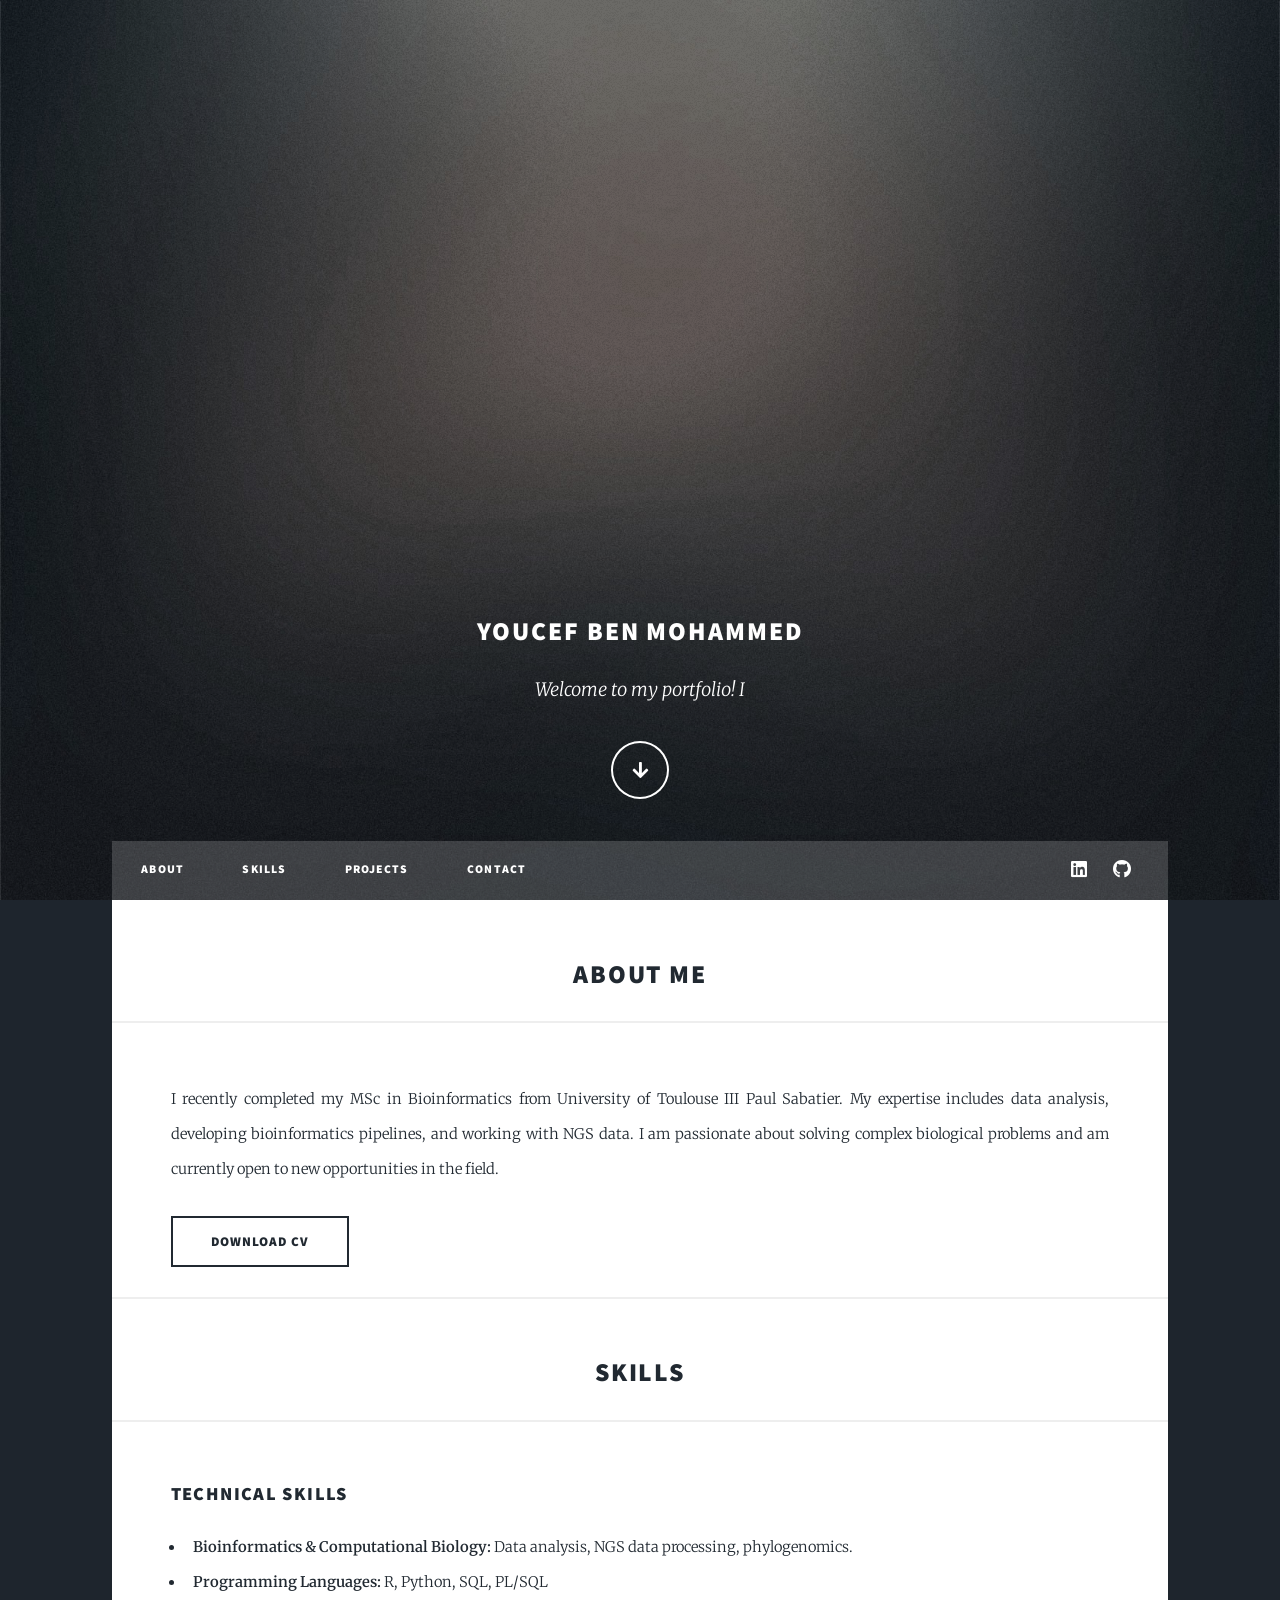
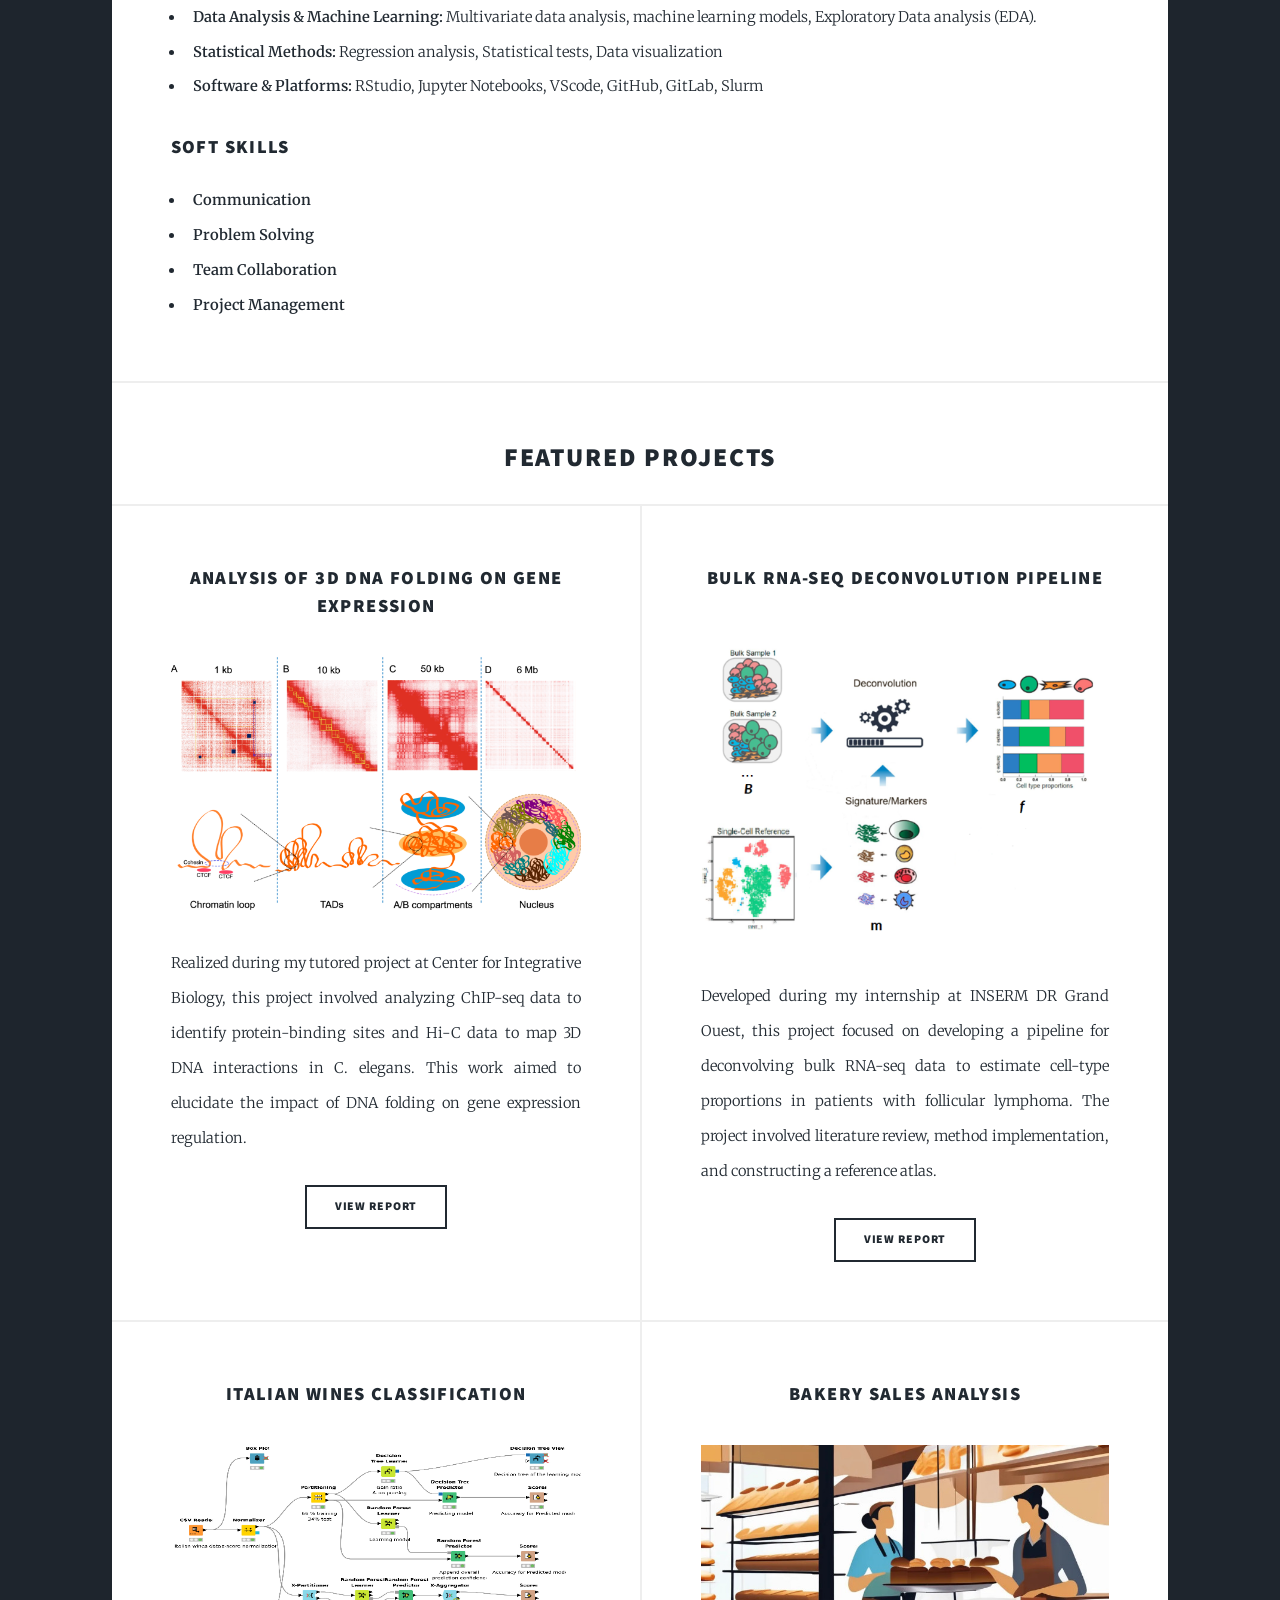
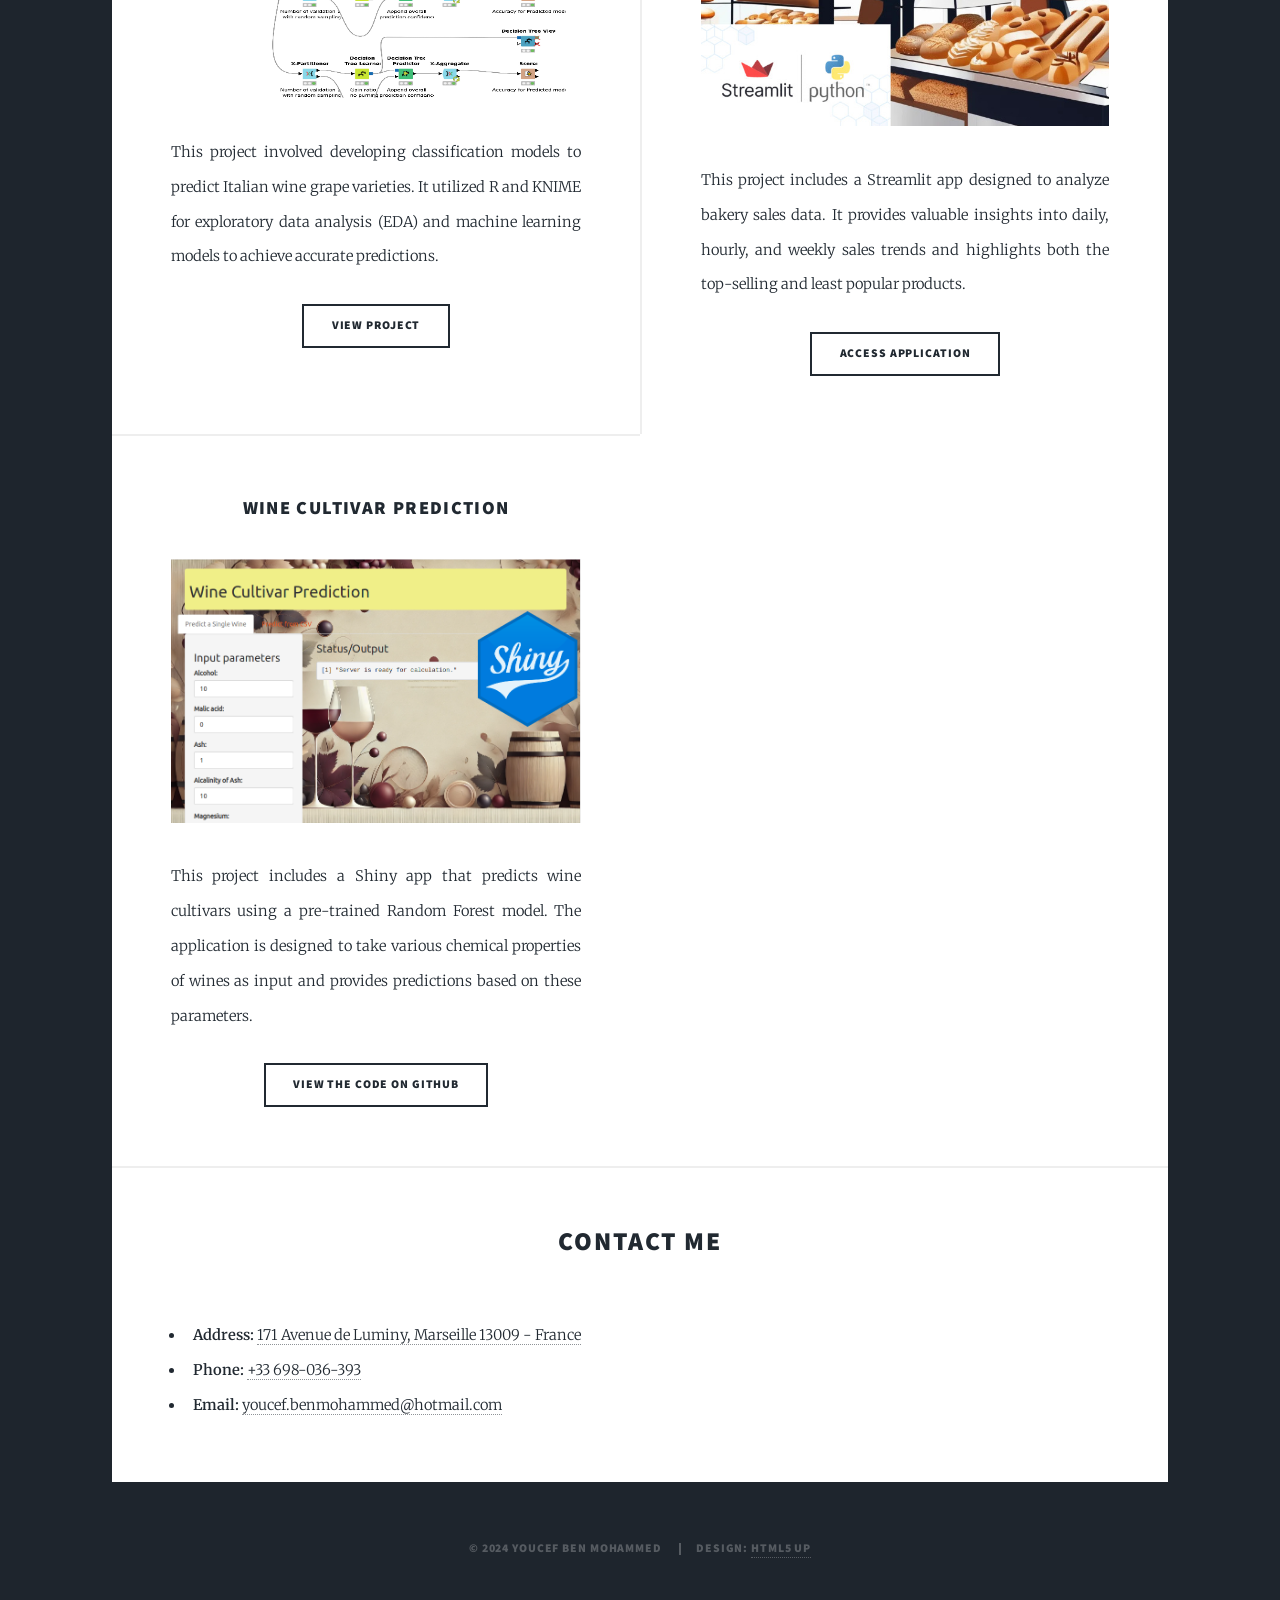
<file: index.html>
<!DOCTYPE html>
<html>
  <head>
    <title>Youcef Ben Mohammed | Portfolio</title>
    <meta charset="utf-8" />
    <meta
      name="viewport"
      content="width=device-width, initial-scale=1, user-scalable=no"
    />

    <!-- Favicon links -->
    <link rel="icon" type="image/x-icon" href="favicon_io/favicon.ico" />
    <link
      rel="icon"
      type="image/png"
      sizes="16x16"
      href="images/favicon_io/favicon-16x16.png"
    />
    <link
      rel="icon"
      type="image/png"
      sizes="32x32"
      href="images/favicon_io/favicon-32x32.png"
    />
    <link
      rel="icon"
      type="image/png"
      sizes="192x192"
      href="images/favicon_io/android-chrome-192x192.png"
    />
    <link
      rel="icon"
      type="image/png"
      sizes="512x512"
      href="images/favicon_io/android-chrome-512x512.png"
    />
    <link
      rel="apple-touch-icon"
      sizes="180x180"
      href="images/favicon_io/apple-touch-icon.png"
    />
    <link rel="manifest" href="images/favicon_io/site.webmanifest" />

    <link rel="stylesheet" href="assets/css/main.css" />
    <noscript
      ><link rel="stylesheet" href="assets/css/noscript.css"
    /></noscript>
  </head>
  <!-- SEO Meta Tags -->
  <meta
    name="description"
    content="Portfolio of Youcef Ben Mohammed, a Bioinformatics MSc graduate with expertise in computational techniques, data analysis, and bioinformatics pipelines. Explore projects and skills in bioinformatics, machine learning, and data management."
  />
  <meta
    name="keywords"
    content="Youcef Ben Mohammed, Bioinformatics, MSc, Data Analysis, Computational Techniques, Bioinformatics Pipelines, NGS Data, Bioinformatics Portfolio, Machine Learning, Data Management"
  />
  <meta name="author" content="Youcef Ben Mohammed" />

  <body class="is-preload">
    <!-- Wrapper -->
    <div id="wrapper" class="fade-in">
      <!-- Intro Section -->
      <section id="intro" class="main">
        <div class="content">
          <h2>Youcef Ben Mohammed</h2>
          <p>Welcome to my portfolio! I</p>
          <a href="#about" class="button icon solid solo fa-arrow-down scrolly"
            >Learn More</a
          >
        </div>
      </section>

      <!-- Navigation -->
      <nav id="nav">
        <ul class="links">
          <li><a href="#about">About</a></li>
          <li><a href="#skills">Skills</a></li>
          <li><a href="#projects">Projects</a></li>
          <li><a href="#contact">Contact</a></li>
        </ul>
        <ul class="icons">
          <li>
            <a
              href="https://www.linkedin.com/in/youcef-ben-mohammed/"
              class="icon brands fa-linkedin"
              aria-label="LinkedIn"
              ><span class="label">LinkedIn</span></a
            >
          </li>
          <li>
            <a
              href="https://github.com/youcef-benmohammed"
              class="icon brands fa-github"
              aria-label="GitHub"
              ><span class="label">GitHub</span></a
            >
          </li>
        </ul>
      </nav>

      <!-- Main Content -->
      <main id="main">
        <!-- About Me -->
        <header class="major">
          <h2>About Me</h2>
        </header>
        <section id="about" class="major">
          <div class="content">
            <p>
              I recently completed my MSc in Bioinformatics from University of
              Toulouse III Paul Sabatier. My expertise includes data analysis,
              developing bioinformatics pipelines, and working with NGS data. I
              am passionate about solving complex biological problems and am
              currently open to new opportunities in the field.
            </p>
            <a href="docs/CV.pdf" class="button large">Download CV</a>
          </div>
        </section>

        <!-- Skills -->
        <header class="major">
          <h2>Skills</h2>
        </header>
        <section id="skills" class="major">
          <div class="content">
            <h3>Technical Skills</h3>
            <ul>
              <li>
                <strong>Bioinformatics & Computational Biology:</strong> Data
                analysis, NGS data processing, phylogenomics.
              </li>
              <li>
                <strong>Programming Languages:</strong> R, Python, SQL, PL/SQL
              </li>
              <li>
                <strong>Data Analysis & Machine Learning:</strong> Multivariate
                data analysis, machine learning models, Exploratory Data
                analysis (EDA).
              </li>
              <li>
                <strong>Statistical Methods:</strong> Regression analysis,
                Statistical tests, Data visualization
              </li>
              <li>
                <strong>Software & Platforms:</strong> RStudio, Jupyter
                Notebooks, VScode, GitHub, GitLab, Slurm
              </li>
            </ul>

            <h3>Soft Skills</h3>
            <ul>
              <li>
                <strong>Communication</strong>
              </li>
              <li>
                <strong>Problem Solving</strong>
              </li>
              <li>
                <strong>Team Collaboration</strong>
              </li>
              <li>
                <strong>Project Management</strong>
              </li>
            </ul>
          </div>
        </section>

        <!-- Projects -->
        <header class="major">
          <h2>Featured Projects</h2>
        </header>
        <section id="projects" class="posts">
          <!-- Project 1 -->
          <article>
            <header>
              <h3>
                <a href="#">Analysis of 3D DNA Folding on Gene Expression</a>
              </h3>
            </header>
            <a href="#" class="image fit"
              ><img src="images/chromatine.png" alt="3D DNA Folding"
            /></a>
            <p>
              Realized during my tutored project at Center for Integrative
              Biology, this project involved analyzing ChIP-seq data to identify
              protein-binding sites and Hi-C data to map 3D DNA interactions in
              C. elegans. This work aimed to elucidate the impact of DNA folding
              on gene expression regulation.
            </p>
            <a href="docs/Mut3D_report.pdf" class="button">View Report</a>
          </article>

          <!-- Project 2 -->
          <article>
            <header>
              <h3><a href="#">Bulk RNA-seq Deconvolution Pipeline</a></h3>
            </header>
            <a href="#" class="image fit"
              ><img
                src="images/deconvolution.png"
                alt="RNA-seq Deconvolution Pipeline"
            /></a>
            <p>
              Developed during my internship at INSERM DR Grand Ouest, this
              project focused on developing a pipeline for deconvolving bulk
              RNA-seq data to estimate cell-type proportions in patients with
              follicular lymphoma. The project involved literature review,
              method implementation, and constructing a reference atlas.
            </p>
            <a href="docs/deconvolution.zip" class="button">View Report</a>
          </article>

          <!-- Project 3 -->
          <article>
            <header>
              <h3><a href="#">Italian Wines Classification</a></h3>
            </header>
            <a href="#" class="image fit"
              ><img
                src="images/wine_project.png"
                alt="Italian Wines Classification"
            /></a>
            <p>
              This project involved developing classification models to predict
              Italian wine grape varieties. It utilized R and KNIME for
              exploratory data analysis (EDA) and machine learning models to
              achieve accurate predictions.
            </p>
            <a href="docs/wine_projet_foufouille.html" class="button"
              >View Project</a
            >
          </article>

          <!-- Project 4 -->
          <article>
            <header>
              <h3><a href="#">Bakery Sales Analysis</a></h3>
            </header>
            <a href="#" class="image fit"
              ><img src="images/bakery.jpg" alt="Bakery Sales Analysis"
            /></a>
            <p>
              This project includes a Streamlit app designed to analyze bakery
              sales data. It provides valuable insights into daily, hourly, and
              weekly sales trends and highlights both the top-selling and least
              popular products.
            </p>

            <a href="https://bakerysales.streamlit.app/" class="button"
              >Access Application</a
            >
          </article>
          <!-- Project 5 -->
          <article>
            <header>
              <h3><a href="#">Wine Cultivar Prediction</a></h3>
            </header>
            <a href="#" class="image fit"
              ><img src="images/wineshiny.png" alt="Wine Cultivar Prediction"
            /></a>
            <p>
              This project includes a Shiny app that predicts wine cultivars
              using a pre-trained Random Forest model. The application is
              designed to take various chemical properties of wines as input and
              provides predictions based on these parameters.
            </p>

            <a
              href="https://github.com/youcef-benmohammed/wine_classification_shiny"
              class="button"
            >
              View the Code on GitHub</a
            >
          </article>
        </section>

        <!-- Contact -->
        <section id="contact" class="split">
          <header class="major">
            <h2>Contact Me</h2>
          </header>
          <div class="contact-info">
            <ul>
              <li>
                <strong>Address:</strong>
                <a href="https://maps.app.goo.gl/FLBKwpWiMXC52aBR6"
                  >171 Avenue de Luminy, Marseille 13009 - France</a
                >
              </li>
              <li>
                <strong>Phone:</strong>
                <a href="tel:+33698036393">+33 698-036-393</a>
              </li>
              <li>
                <strong>Email:</strong>
                <a href="mailto:youcef.benmohammed@hotmail.com"
                  >youcef.benmohammed@hotmail.com</a
                >
              </li>
            </ul>
          </div>
        </section>
      </main>

      <!-- Footer -->
      <div id="copyright">
        <ul>
          <li>&copy; 2024 Youcef BEN MOHAMMED</li>
          <li>Design: <a href="https://html5up.net">HTML5 UP</a></li>
        </ul>
      </div>
    </div>

    <!-- Scripts -->
    <script src="assets/js/jquery.min.js"></script>
    <script src="assets/js/jquery.scrollex.min.js"></script>
    <script src="assets/js/jquery.scrolly.min.js"></script>
    <script src="assets/js/browser.min.js"></script>
    <script src="assets/js/breakpoints.min.js"></script>
    <script src="assets/js/util.js"></script>
    <script src="assets/js/main.js"></script>
  </body>
</html>
</file>
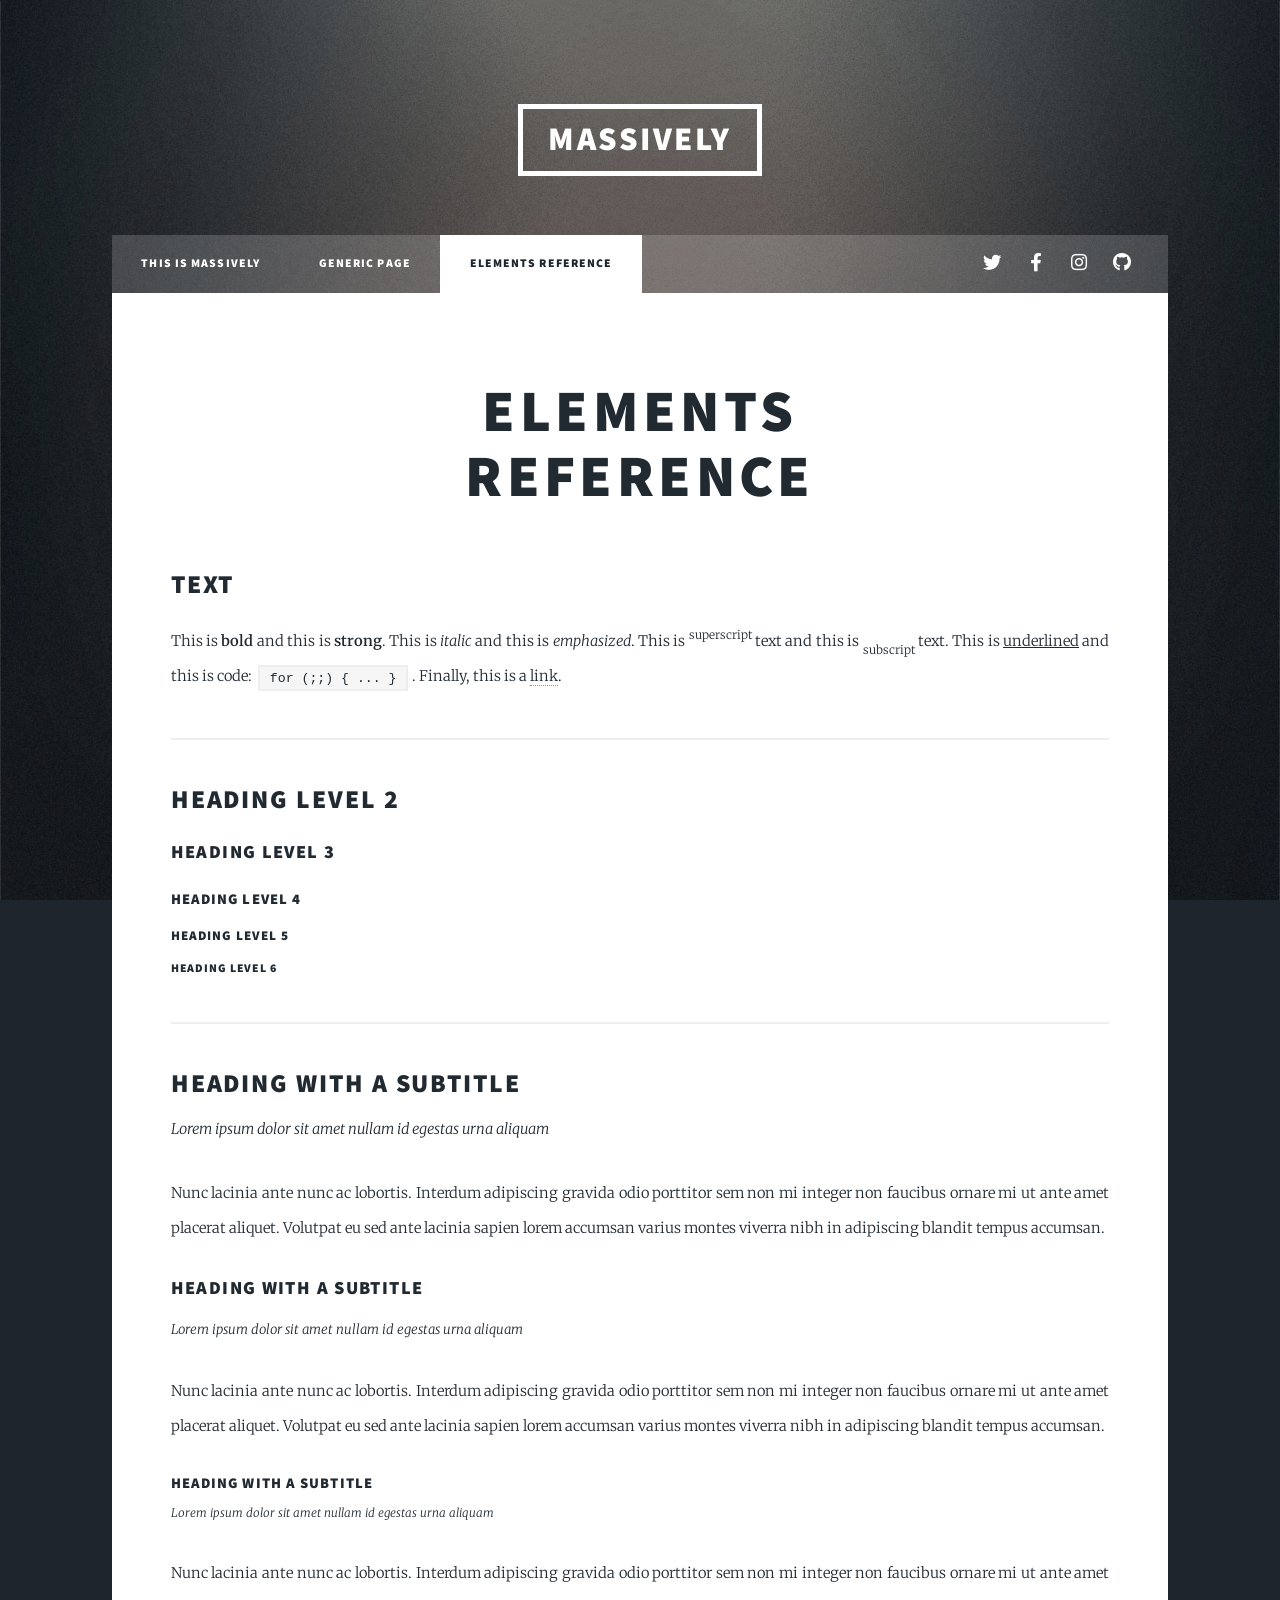
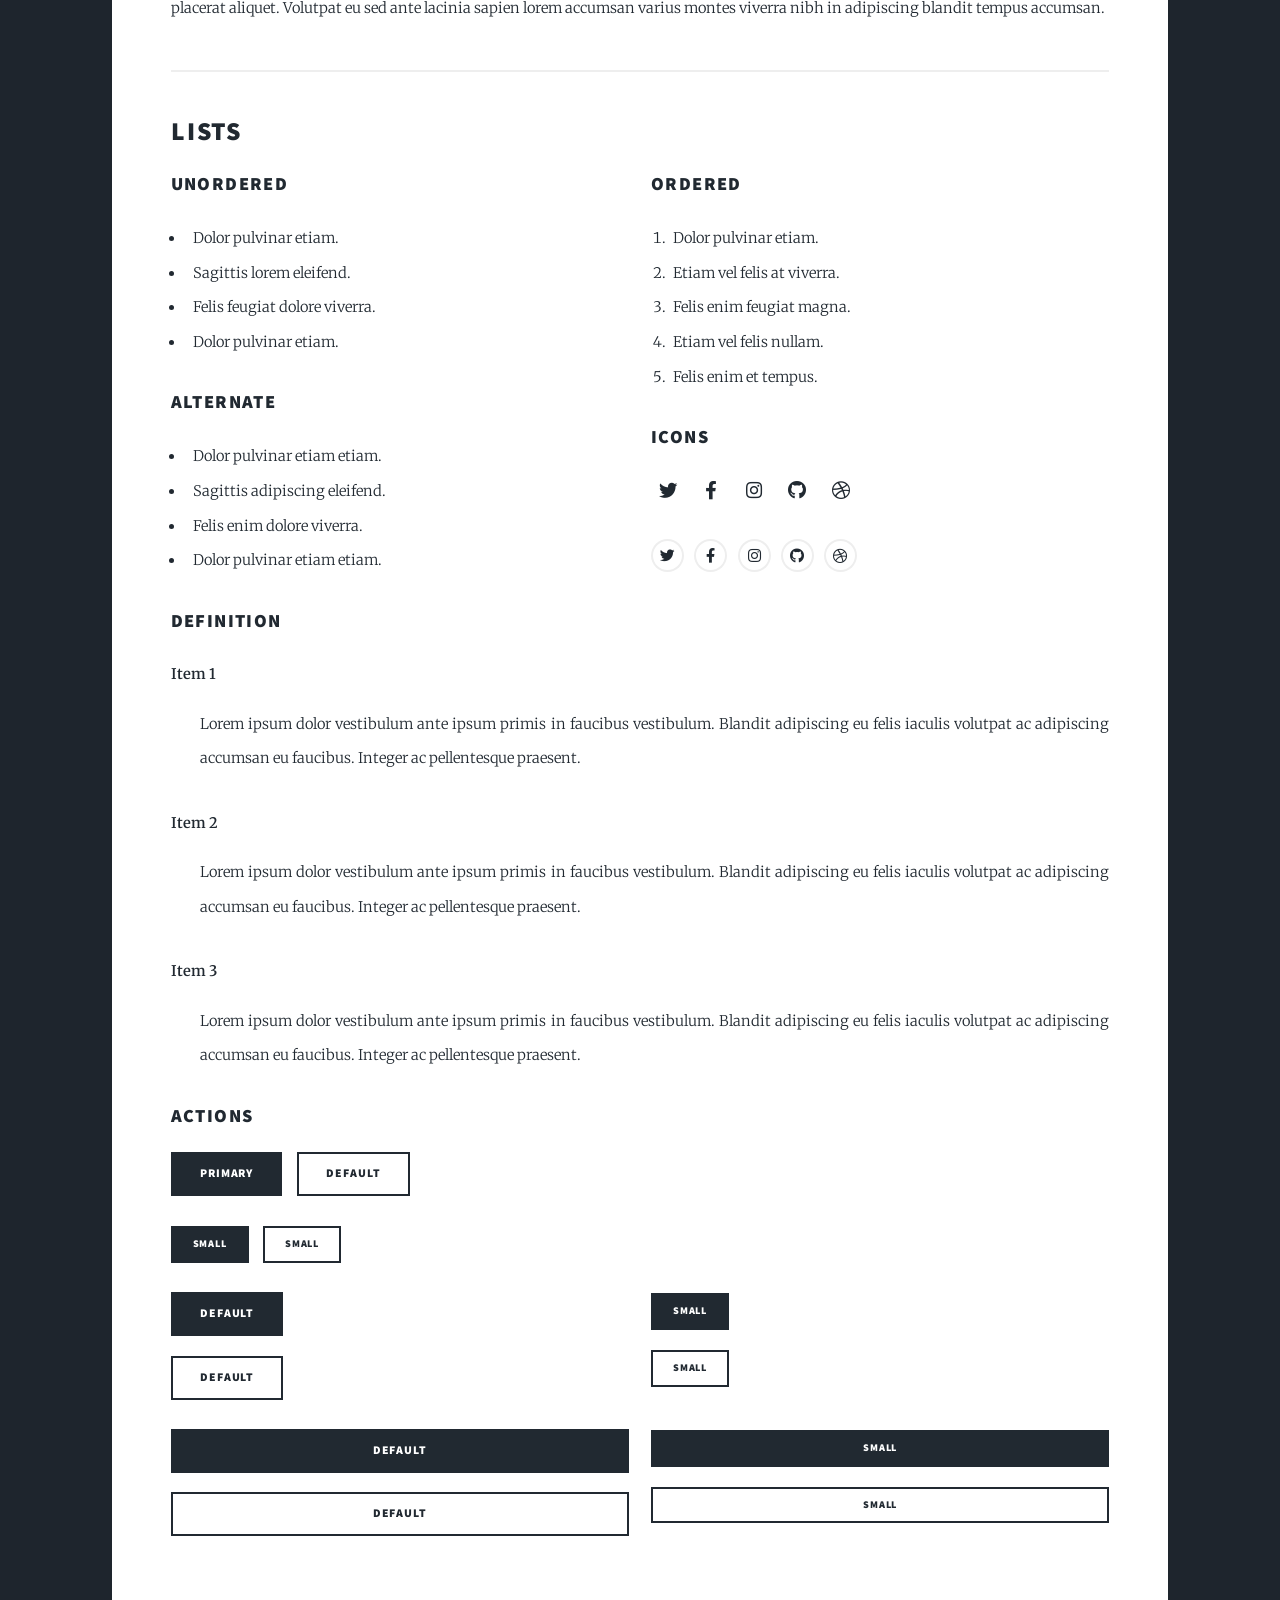
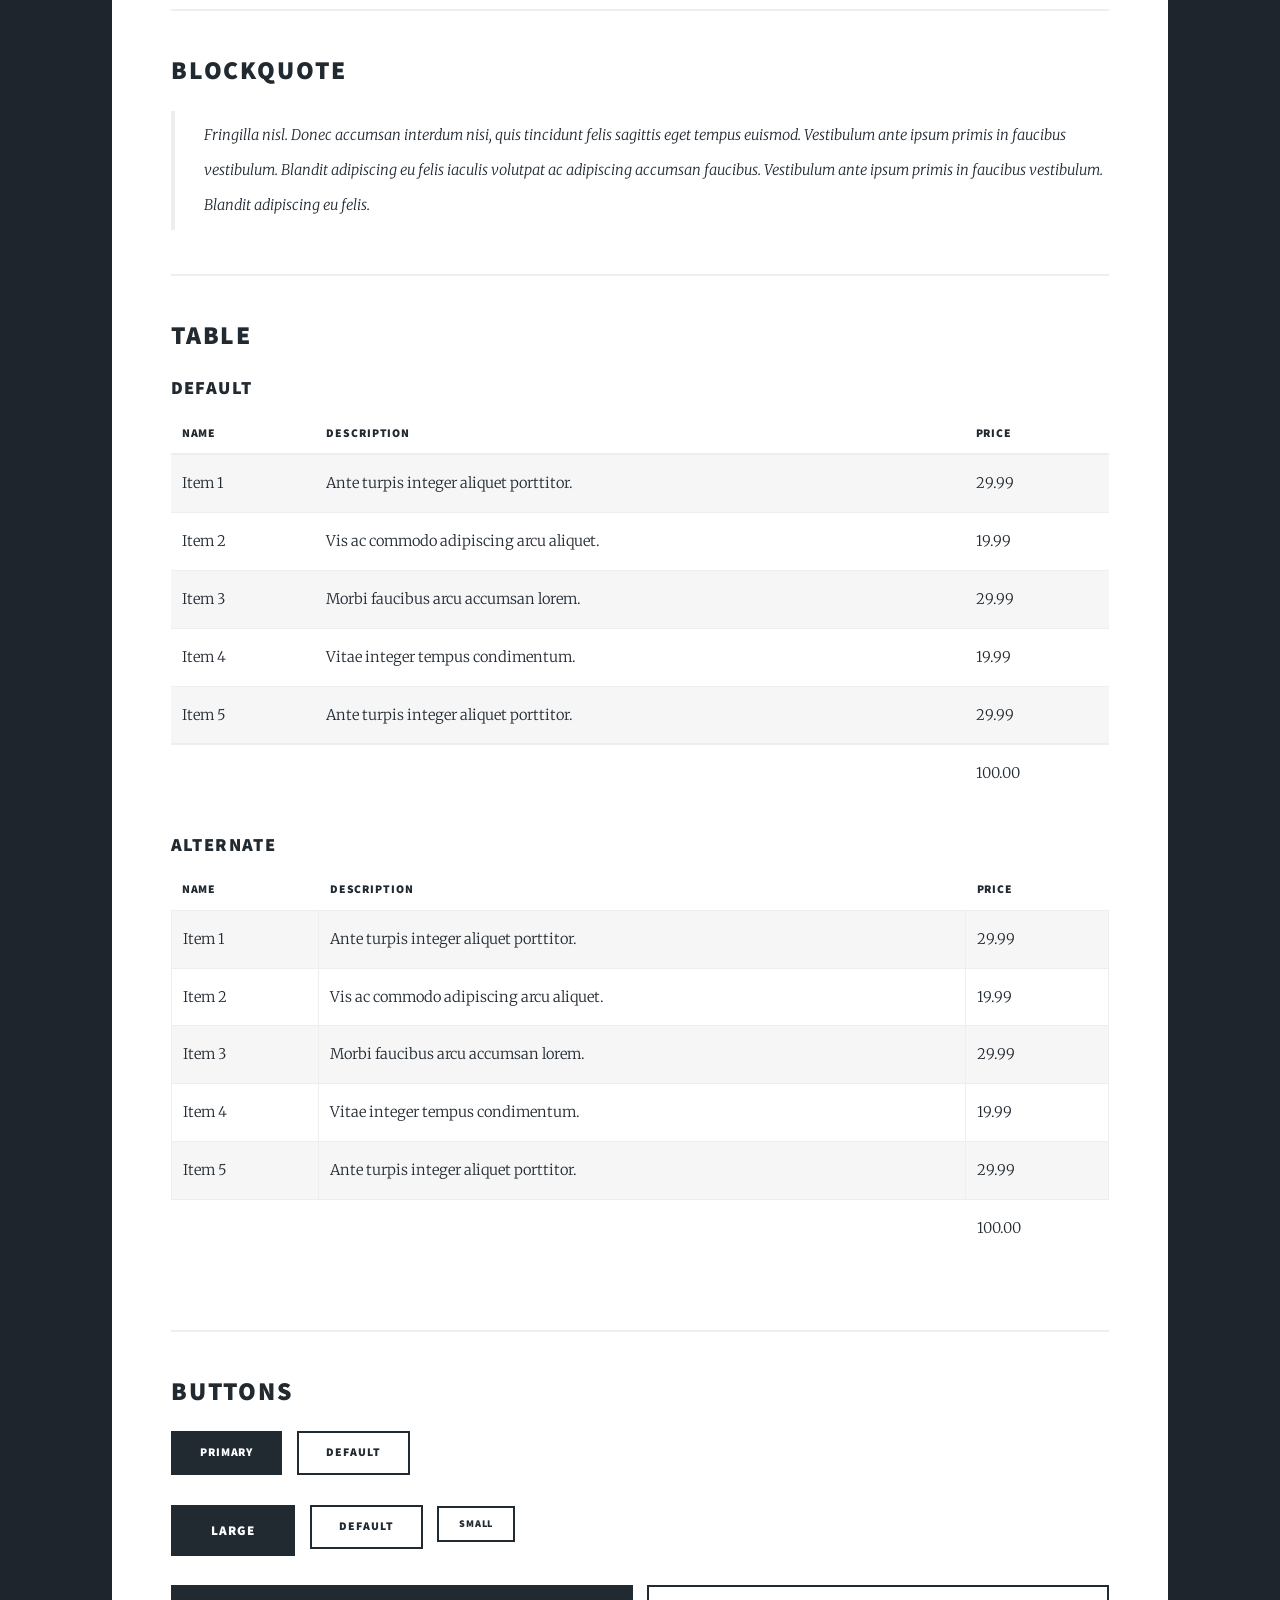
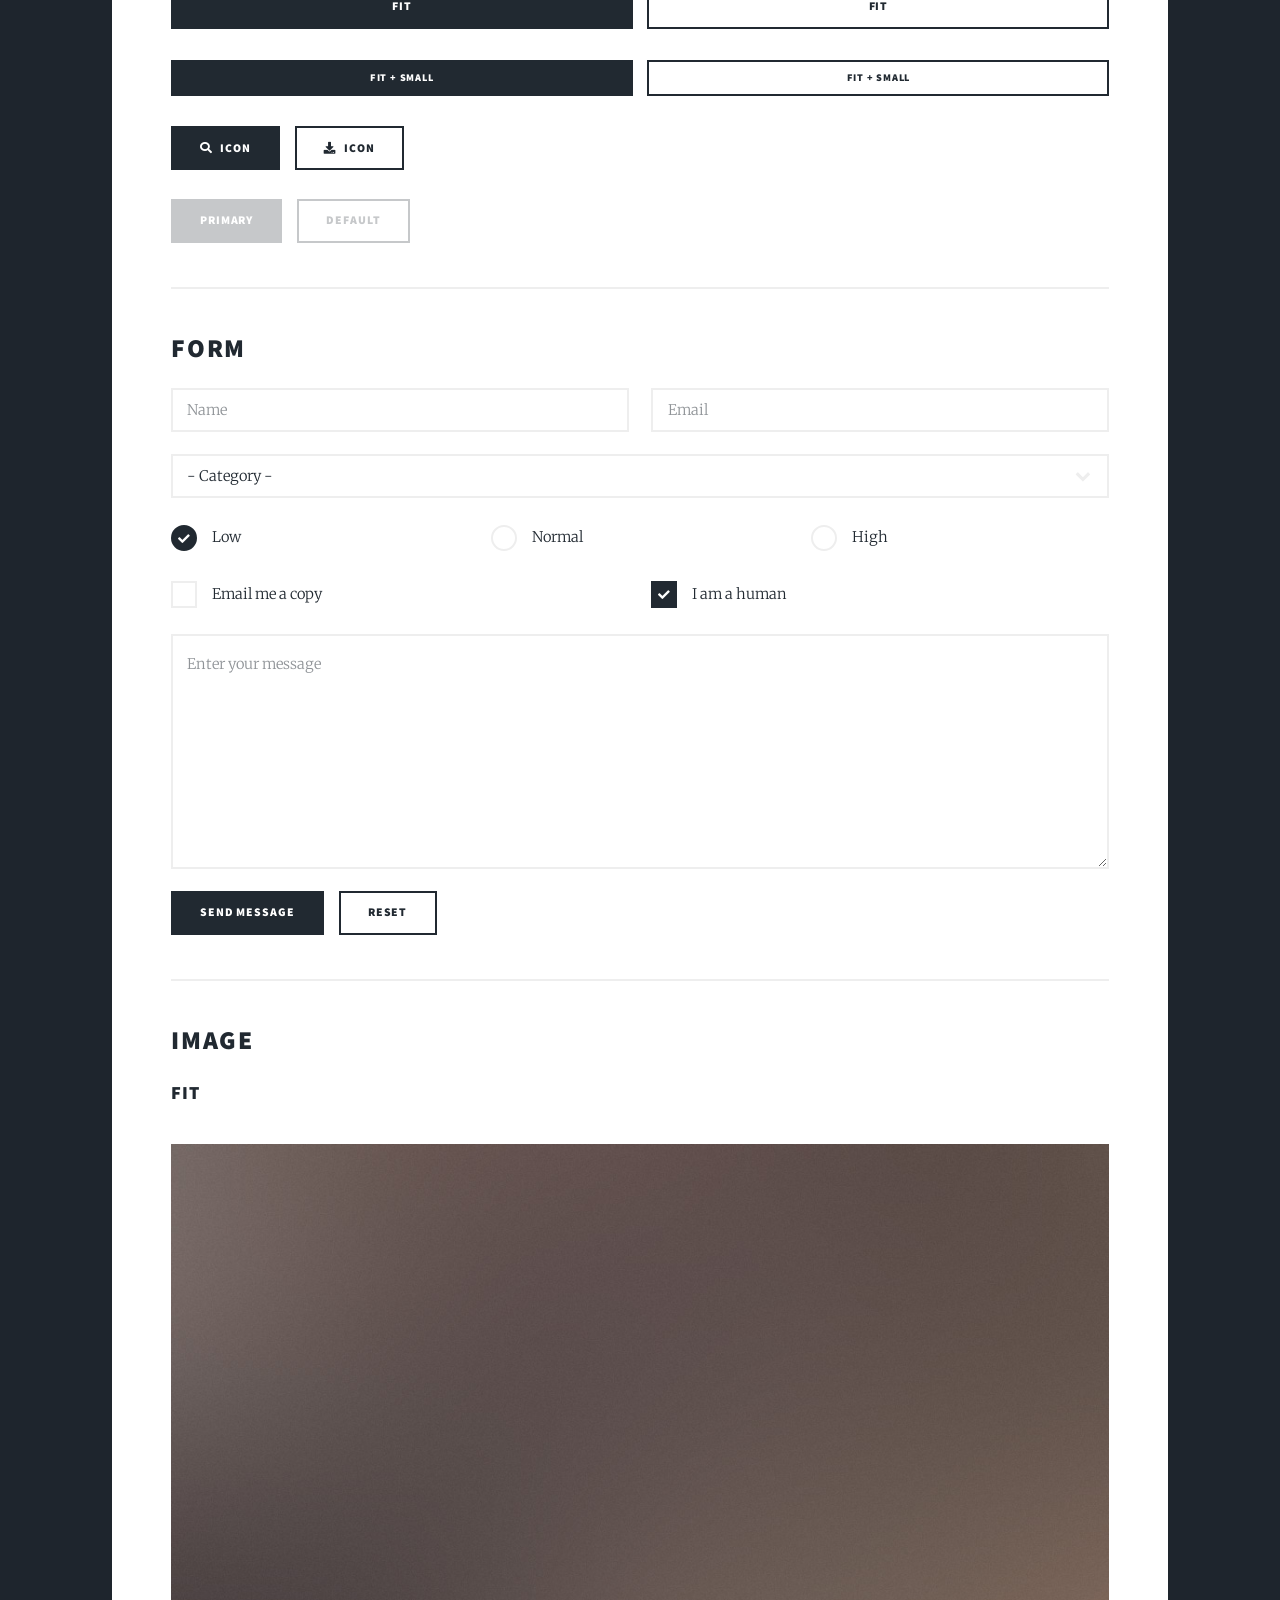
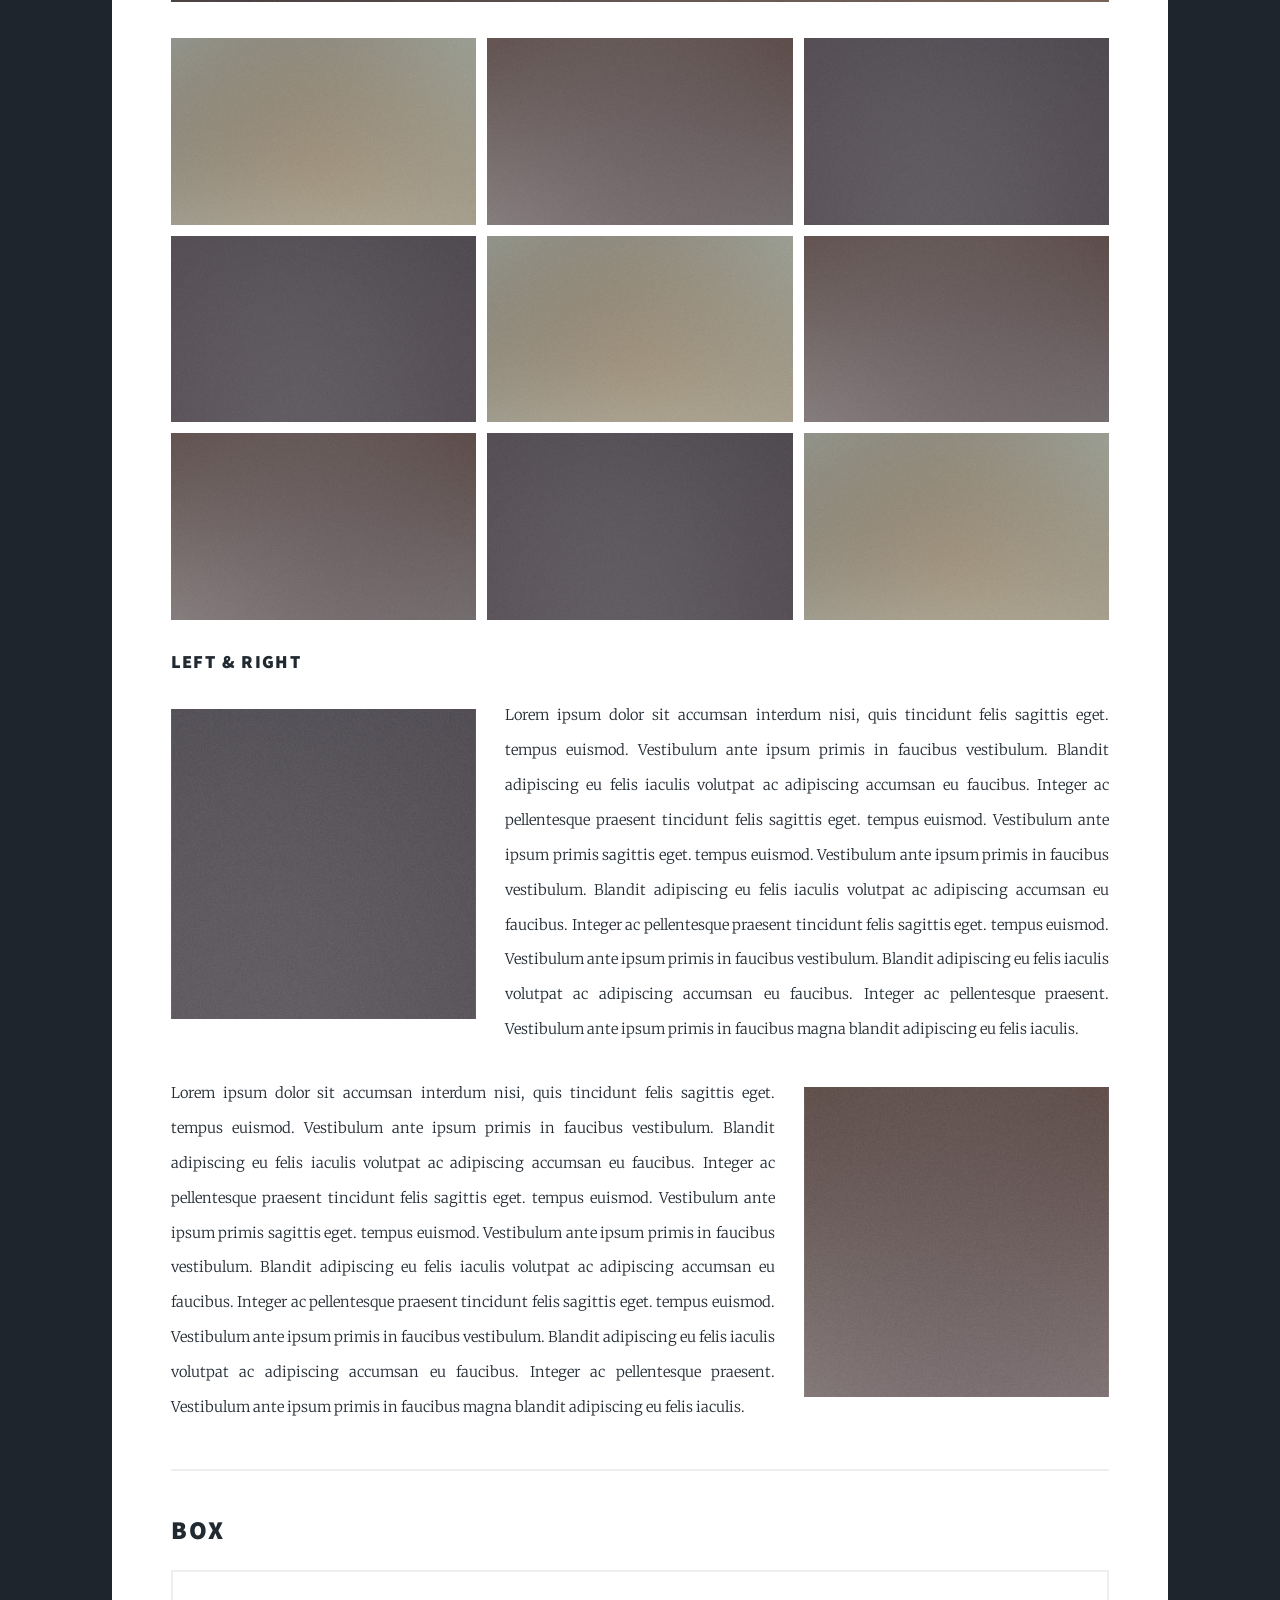
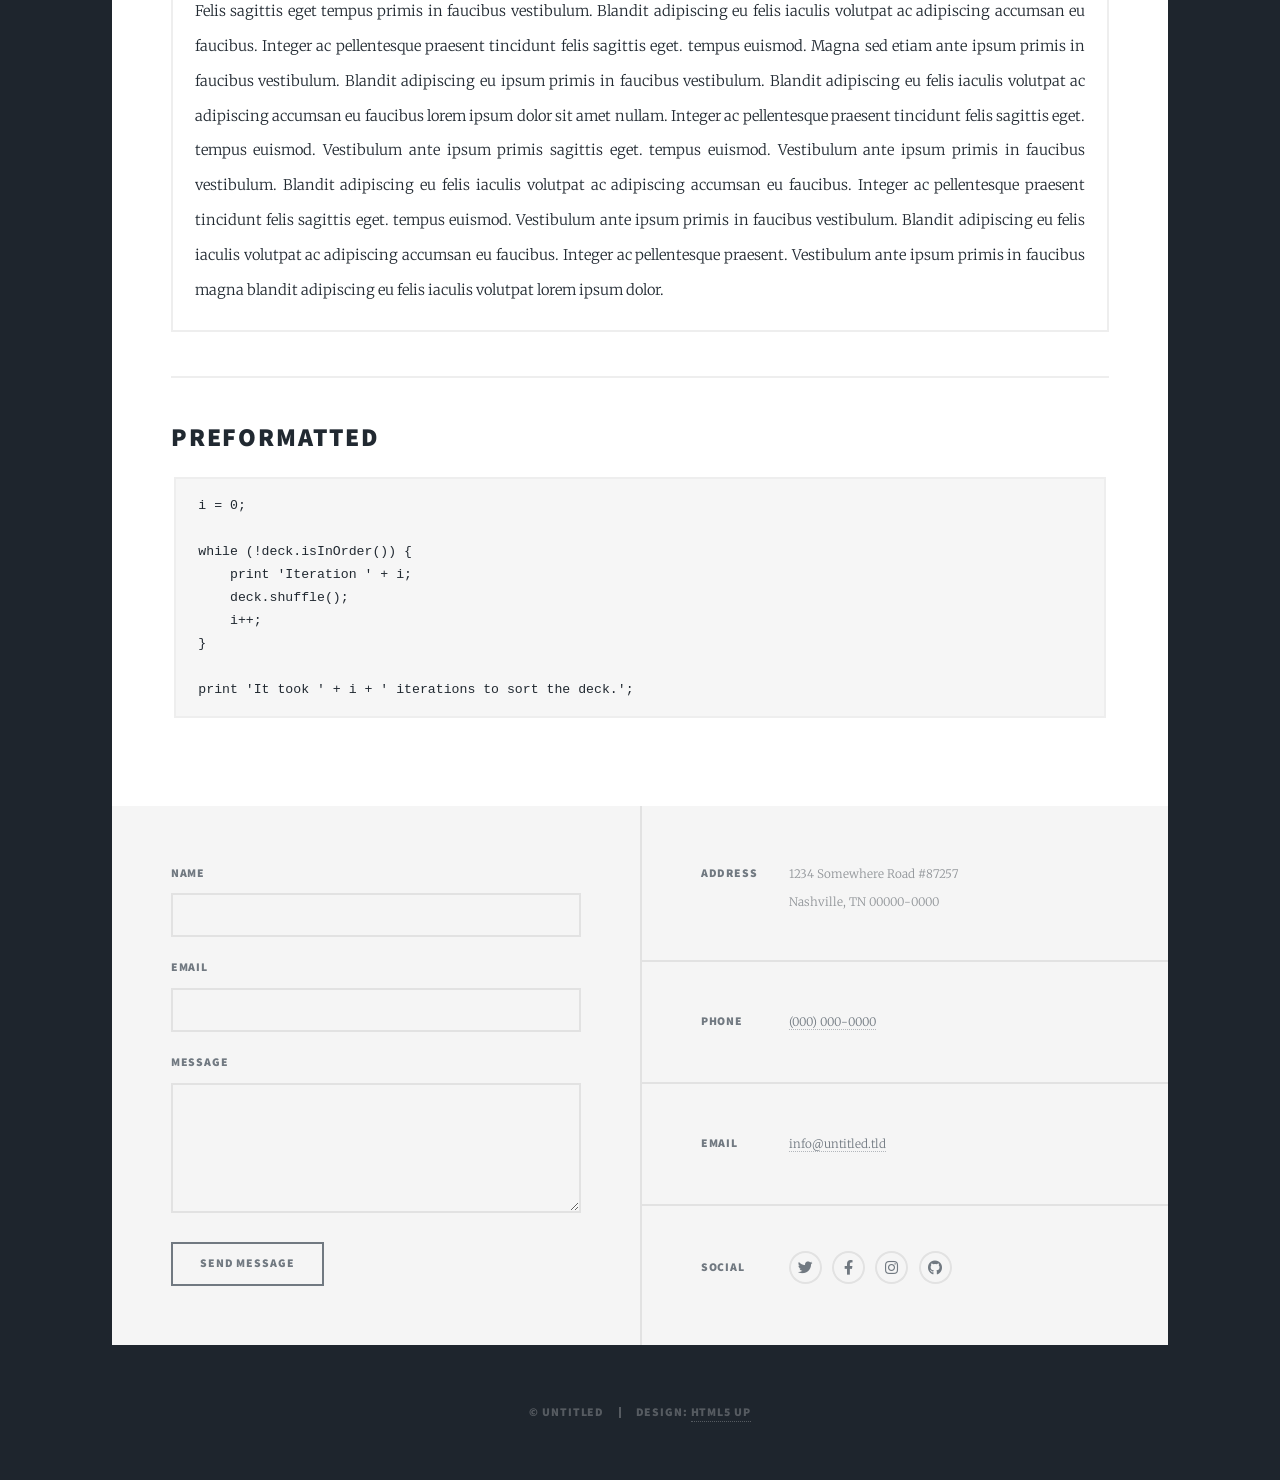
<file: elements.html>
<!DOCTYPE HTML>
<!--
	Massively by HTML5 UP
	html5up.net | @ajlkn
	Free for personal and commercial use under the CCA 3.0 license (html5up.net/license)
-->
<html>
	<head>
		<title>Elements Reference - Massively by HTML5 UP</title>
		<meta charset="utf-8" />
		<meta name="viewport" content="width=device-width, initial-scale=1, user-scalable=no" />
		<link rel="stylesheet" href="assets/css/main.css" />
		<noscript><link rel="stylesheet" href="assets/css/noscript.css" /></noscript>
	</head>
	<body class="is-preload">

		<!-- Wrapper -->
			<div id="wrapper">

				<!-- Header -->
					<header id="header">
						<a href="index.html" class="logo">Massively</a>
					</header>

				<!-- Nav -->
					<nav id="nav">
						<ul class="links">
							<li><a href="index.html">This is Massively</a></li>
							<li><a href="generic.html">Generic Page</a></li>
							<li class="active"><a href="elements.html">Elements Reference</a></li>
						</ul>
						<ul class="icons">
							<li><a href="#" class="icon brands fa-twitter"><span class="label">Twitter</span></a></li>
							<li><a href="#" class="icon brands fa-facebook-f"><span class="label">Facebook</span></a></li>
							<li><a href="#" class="icon brands fa-instagram"><span class="label">Instagram</span></a></li>
							<li><a href="#" class="icon brands fa-github"><span class="label">GitHub</span></a></li>
						</ul>
					</nav>

				<!-- Main -->
					<div id="main">

						<!-- Post -->
							<section class="post">
								<header class="major">
									<h1>Elements<br />
									Reference</h1>
								</header>

								<!-- Text stuff -->
									<h2>Text</h2>
									<p>This is <b>bold</b> and this is <strong>strong</strong>. This is <i>italic</i> and this is <em>emphasized</em>.
									This is <sup>superscript</sup> text and this is <sub>subscript</sub> text.
									This is <u>underlined</u> and this is code: <code>for (;;) { ... }</code>.
									Finally, this is a <a href="#">link</a>.</p>
									<hr />
									<h2>Heading Level 2</h2>
									<h3>Heading Level 3</h3>
									<h4>Heading Level 4</h4>
									<h5>Heading Level 5</h5>
									<h6>Heading Level 6</h6>
									<hr />
									<header>
										<h2>Heading with a Subtitle</h2>
										<p>Lorem ipsum dolor sit amet nullam id egestas urna aliquam</p>
									</header>
									<p>Nunc lacinia ante nunc ac lobortis. Interdum adipiscing gravida odio porttitor sem non mi integer non faucibus ornare mi ut ante amet placerat aliquet. Volutpat eu sed ante lacinia sapien lorem accumsan varius montes viverra nibh in adipiscing blandit tempus accumsan.</p>
									<header>
										<h3>Heading with a Subtitle</h3>
										<p>Lorem ipsum dolor sit amet nullam id egestas urna aliquam</p>
									</header>
									<p>Nunc lacinia ante nunc ac lobortis. Interdum adipiscing gravida odio porttitor sem non mi integer non faucibus ornare mi ut ante amet placerat aliquet. Volutpat eu sed ante lacinia sapien lorem accumsan varius montes viverra nibh in adipiscing blandit tempus accumsan.</p>
									<header>
										<h4>Heading with a Subtitle</h4>
										<p>Lorem ipsum dolor sit amet nullam id egestas urna aliquam</p>
									</header>
									<p>Nunc lacinia ante nunc ac lobortis. Interdum adipiscing gravida odio porttitor sem non mi integer non faucibus ornare mi ut ante amet placerat aliquet. Volutpat eu sed ante lacinia sapien lorem accumsan varius montes viverra nibh in adipiscing blandit tempus accumsan.</p>

									<hr />

								<!-- Lists -->
									<h2>Lists</h2>
									<div class="row">
										<div class="col-6 col-12-small">

											<h3>Unordered</h3>
											<ul>
												<li>Dolor pulvinar etiam.</li>
												<li>Sagittis lorem eleifend.</li>
												<li>Felis feugiat dolore viverra.</li>
												<li>Dolor pulvinar etiam.</li>
											</ul>

											<h3>Alternate</h3>
											<ul class="alt">
												<li>Dolor pulvinar etiam etiam.</li>
												<li>Sagittis adipiscing eleifend.</li>
												<li>Felis enim dolore viverra.</li>
												<li>Dolor pulvinar etiam etiam.</li>
											</ul>

										</div>
										<div class="col-6 col-12-small">

											<h3>Ordered</h3>
											<ol>
												<li>Dolor pulvinar etiam.</li>
												<li>Etiam vel felis at viverra.</li>
												<li>Felis enim feugiat magna.</li>
												<li>Etiam vel felis nullam.</li>
												<li>Felis enim et tempus.</li>
											</ol>

											<h3>Icons</h3>
											<ul class="icons">
												<li><a href="#" class="icon brands fa-twitter"><span class="label">Twitter</span></a></li>
												<li><a href="#" class="icon brands fa-facebook-f"><span class="label">Facebook</span></a></li>
												<li><a href="#" class="icon brands fa-instagram"><span class="label">Instagram</span></a></li>
												<li><a href="#" class="icon brands fa-github"><span class="label">Github</span></a></li>
												<li><a href="#" class="icon brands fa-dribbble"><span class="label">Dribbble</span></a></li>
											</ul>
											<ul class="icons alt">
												<li><a href="#" class="icon brands alt fa-twitter"><span class="label">Twitter</span></a></li>
												<li><a href="#" class="icon brands alt fa-facebook-f"><span class="label">Facebook</span></a></li>
												<li><a href="#" class="icon brands alt fa-instagram"><span class="label">Instagram</span></a></li>
												<li><a href="#" class="icon brands alt fa-github"><span class="label">Github</span></a></li>
												<li><a href="#" class="icon brands alt fa-dribbble"><span class="label">Dribbble</span></a></li>
											</ul>

										</div>
									</div>
									<h3>Definition</h3>
									<dl>
										<dt>Item 1</dt>
										<dd>
											<p>Lorem ipsum dolor vestibulum ante ipsum primis in faucibus vestibulum. Blandit adipiscing eu felis iaculis volutpat ac adipiscing accumsan eu faucibus. Integer ac pellentesque praesent.</p>
										</dd>
										<dt>Item 2</dt>
										<dd>
											<p>Lorem ipsum dolor vestibulum ante ipsum primis in faucibus vestibulum. Blandit adipiscing eu felis iaculis volutpat ac adipiscing accumsan eu faucibus. Integer ac pellentesque praesent.</p>
										</dd>
										<dt>Item 3</dt>
										<dd>
											<p>Lorem ipsum dolor vestibulum ante ipsum primis in faucibus vestibulum. Blandit adipiscing eu felis iaculis volutpat ac adipiscing accumsan eu faucibus. Integer ac pellentesque praesent.</p>
										</dd>
									</dl>

									<h3>Actions</h3>
									<ul class="actions">
										<li><a href="#" class="button primary">Primary</a></li>
										<li><a href="#" class="button">Default</a></li>
									</ul>
									<ul class="actions small">
										<li><a href="#" class="button primary small">Small</a></li>
										<li><a href="#" class="button small">Small</a></li>
									</ul>
									<div class="row">
										<div class="col-6 col-12-small">
											<ul class="actions stacked">
												<li><a href="#" class="button primary">Default</a></li>
												<li><a href="#" class="button">Default</a></li>
											</ul>
										</div>
										<div class="col-6 col-12-small">
											<ul class="actions stacked">
												<li><a href="#" class="button primary small">Small</a></li>
												<li><a href="#" class="button small">Small</a></li>
											</ul>
										</div>
									</div>
									<div class="row">
										<div class="col-6 col-12-small">
											<ul class="actions stacked">
												<li><a href="#" class="button primary fit">Default</a></li>
												<li><a href="#" class="button fit">Default</a></li>
											</ul>
										</div>
										<div class="col-6 col-12-small">
											<ul class="actions stacked">
												<li><a href="#" class="button primary small fit">Small</a></li>
												<li><a href="#" class="button small fit">Small</a></li>
											</ul>
										</div>
									</div>

									<hr />

								<!-- Blockquote -->
									<h2>Blockquote</h2>
									<blockquote>Fringilla nisl. Donec accumsan interdum nisi, quis tincidunt felis sagittis eget tempus euismod. Vestibulum ante ipsum primis in faucibus vestibulum. Blandit adipiscing eu felis iaculis volutpat ac adipiscing accumsan faucibus. Vestibulum ante ipsum primis in faucibus vestibulum. Blandit adipiscing eu felis.</blockquote>

									<hr />

								<!-- Table -->
									<h2>Table</h2>

									<h3>Default</h3>
									<div class="table-wrapper">
										<table>
											<thead>
												<tr>
													<th>Name</th>
													<th>Description</th>
													<th>Price</th>
												</tr>
											</thead>
											<tbody>
												<tr>
													<td>Item 1</td>
													<td>Ante turpis integer aliquet porttitor.</td>
													<td>29.99</td>
												</tr>
												<tr>
													<td>Item 2</td>
													<td>Vis ac commodo adipiscing arcu aliquet.</td>
													<td>19.99</td>
												</tr>
												<tr>
													<td>Item 3</td>
													<td> Morbi faucibus arcu accumsan lorem.</td>
													<td>29.99</td>
												</tr>
												<tr>
													<td>Item 4</td>
													<td>Vitae integer tempus condimentum.</td>
													<td>19.99</td>
												</tr>
												<tr>
													<td>Item 5</td>
													<td>Ante turpis integer aliquet porttitor.</td>
													<td>29.99</td>
												</tr>
											</tbody>
											<tfoot>
												<tr>
													<td colspan="2"></td>
													<td>100.00</td>
												</tr>
											</tfoot>
										</table>
									</div>

									<h3>Alternate</h3>
									<div class="table-wrapper">
										<table class="alt">
											<thead>
												<tr>
													<th>Name</th>
													<th>Description</th>
													<th>Price</th>
												</tr>
											</thead>
											<tbody>
												<tr>
													<td>Item 1</td>
													<td>Ante turpis integer aliquet porttitor.</td>
													<td>29.99</td>
												</tr>
												<tr>
													<td>Item 2</td>
													<td>Vis ac commodo adipiscing arcu aliquet.</td>
													<td>19.99</td>
												</tr>
												<tr>
													<td>Item 3</td>
													<td> Morbi faucibus arcu accumsan lorem.</td>
													<td>29.99</td>
												</tr>
												<tr>
													<td>Item 4</td>
													<td>Vitae integer tempus condimentum.</td>
													<td>19.99</td>
												</tr>
												<tr>
													<td>Item 5</td>
													<td>Ante turpis integer aliquet porttitor.</td>
													<td>29.99</td>
												</tr>
											</tbody>
											<tfoot>
												<tr>
													<td colspan="2"></td>
													<td>100.00</td>
												</tr>
											</tfoot>
										</table>
									</div>

									<hr />

								<!-- Buttons -->
									<h2>Buttons</h2>
									<ul class="actions">
										<li><a href="#" class="button primary">Primary</a></li>
										<li><a href="#" class="button">Default</a></li>
									</ul>
									<ul class="actions">
										<li><a href="#" class="button primary large">Large</a></li>
										<li><a href="#" class="button">Default</a></li>
										<li><a href="#" class="button small">Small</a></li>
									</ul>
									<ul class="actions fit">
										<li><a href="#" class="button primary fit">Fit</a></li>
										<li><a href="#" class="button fit">Fit</a></li>
									</ul>
									<ul class="actions fit small">
										<li><a href="#" class="button primary fit small">Fit + Small</a></li>
										<li><a href="#" class="button fit small">Fit + Small</a></li>
									</ul>
									<ul class="actions">
										<li><a href="#" class="button primary icon solid fa-search">Icon</a></li>
										<li><a href="#" class="button icon solid fa-download">Icon</a></li>
									</ul>
									<ul class="actions">
										<li><span class="button primary disabled">Primary</span></li>
										<li><span class="button disabled">Default</span></li>
									</ul>

									<hr />

								<!-- Form -->
									<h2>Form</h2>

									<form method="post" action="#">
										<div class="row gtr-uniform">
											<div class="col-6 col-12-xsmall">
												<input type="text" name="demo-name" id="demo-name" value="" placeholder="Name" />
											</div>
											<div class="col-6 col-12-xsmall">
												<input type="email" name="demo-email" id="demo-email" value="" placeholder="Email" />
											</div>
											<!-- Break -->
											<div class="col-12">
												<select name="demo-category" id="demo-category">
													<option value="">- Category -</option>
													<option value="1">Manufacturing</option>
													<option value="1">Shipping</option>
													<option value="1">Administration</option>
													<option value="1">Human Resources</option>
												</select>
											</div>
											<!-- Break -->
											<div class="col-4 col-12-small">
												<input type="radio" id="demo-priority-low" name="demo-priority" checked>
												<label for="demo-priority-low">Low</label>
											</div>
											<div class="col-4 col-12-small">
												<input type="radio" id="demo-priority-normal" name="demo-priority">
												<label for="demo-priority-normal">Normal</label>
											</div>
											<div class="col-4 col-12-small">
												<input type="radio" id="demo-priority-high" name="demo-priority">
												<label for="demo-priority-high">High</label>
											</div>
											<!-- Break -->
											<div class="col-6 col-12-small">
												<input type="checkbox" id="demo-copy" name="demo-copy">
												<label for="demo-copy">Email me a copy</label>
											</div>
											<div class="col-6 col-12-small">
												<input type="checkbox" id="demo-human" name="demo-human" checked>
												<label for="demo-human">I am a human</label>
											</div>
											<!-- Break -->
											<div class="col-12">
												<textarea name="demo-message" id="demo-message" placeholder="Enter your message" rows="6"></textarea>
											</div>
											<!-- Break -->
											<div class="col-12">
												<ul class="actions">
													<li><input type="submit" value="Send Message" class="primary" /></li>
													<li><input type="reset" value="Reset" /></li>
												</ul>
											</div>
										</div>
									</form>

									<hr />

								<!-- Image -->
									<h2>Image</h2>

									<h3>Fit</h3>
									<span class="image fit"><img src="images/pic01.jpg" alt="" /></span>
									<div class="box alt">
										<div class="row gtr-50 gtr-uniform">
											<div class="col-4"><span class="image fit"><img src="images/pic02.jpg" alt="" /></span></div>
											<div class="col-4"><span class="image fit"><img src="images/pic03.jpg" alt="" /></span></div>
											<div class="col-4"><span class="image fit"><img src="images/pic04.jpg" alt="" /></span></div>
											<!-- Break -->
											<div class="col-4"><span class="image fit"><img src="images/pic04.jpg" alt="" /></span></div>
											<div class="col-4"><span class="image fit"><img src="images/pic02.jpg" alt="" /></span></div>
											<div class="col-4"><span class="image fit"><img src="images/pic03.jpg" alt="" /></span></div>
											<!-- Break -->
											<div class="col-4"><span class="image fit"><img src="images/pic03.jpg" alt="" /></span></div>
											<div class="col-4"><span class="image fit"><img src="images/pic04.jpg" alt="" /></span></div>
											<div class="col-4"><span class="image fit"><img src="images/pic02.jpg" alt="" /></span></div>
										</div>
									</div>

									<h3>Left &amp; Right</h3>
									<p><span class="image left"><img src="images/pic08.jpg" alt="" /></span>Lorem ipsum dolor sit accumsan interdum nisi, quis tincidunt felis sagittis eget. tempus euismod. Vestibulum ante ipsum primis in faucibus vestibulum. Blandit adipiscing eu felis iaculis volutpat ac adipiscing accumsan eu faucibus. Integer ac pellentesque praesent tincidunt felis sagittis eget. tempus euismod. Vestibulum ante ipsum primis sagittis eget. tempus euismod. Vestibulum ante ipsum primis in faucibus vestibulum. Blandit adipiscing eu felis iaculis volutpat ac adipiscing accumsan eu faucibus. Integer ac pellentesque praesent tincidunt felis sagittis eget. tempus euismod. Vestibulum ante ipsum primis in faucibus vestibulum. Blandit adipiscing eu felis iaculis volutpat ac adipiscing accumsan eu faucibus. Integer ac pellentesque praesent. Vestibulum ante ipsum primis in faucibus magna blandit adipiscing eu felis iaculis.</p>
									<p><span class="image right"><img src="images/pic09.jpg" alt="" /></span>Lorem ipsum dolor sit accumsan interdum nisi, quis tincidunt felis sagittis eget. tempus euismod. Vestibulum ante ipsum primis in faucibus vestibulum. Blandit adipiscing eu felis iaculis volutpat ac adipiscing accumsan eu faucibus. Integer ac pellentesque praesent tincidunt felis sagittis eget. tempus euismod. Vestibulum ante ipsum primis sagittis eget. tempus euismod. Vestibulum ante ipsum primis in faucibus vestibulum. Blandit adipiscing eu felis iaculis volutpat ac adipiscing accumsan eu faucibus. Integer ac pellentesque praesent tincidunt felis sagittis eget. tempus euismod. Vestibulum ante ipsum primis in faucibus vestibulum. Blandit adipiscing eu felis iaculis volutpat ac adipiscing accumsan eu faucibus. Integer ac pellentesque praesent. Vestibulum ante ipsum primis in faucibus magna blandit adipiscing eu felis iaculis.</p>

									<hr />

								<!-- Box -->
									<h2>Box</h2>
									<div class="box">
										<p>Felis sagittis eget tempus primis in faucibus vestibulum. Blandit adipiscing eu felis iaculis volutpat ac adipiscing accumsan eu faucibus. Integer ac pellentesque praesent tincidunt felis sagittis eget. tempus euismod. Magna sed etiam ante ipsum primis in faucibus vestibulum. Blandit adipiscing eu ipsum primis in faucibus vestibulum. Blandit adipiscing eu felis iaculis volutpat ac adipiscing accumsan eu faucibus lorem ipsum dolor sit amet nullam. Integer ac pellentesque praesent tincidunt felis sagittis eget. tempus euismod. Vestibulum ante ipsum primis sagittis eget. tempus euismod. Vestibulum ante ipsum primis in faucibus vestibulum. Blandit adipiscing eu felis iaculis volutpat ac adipiscing accumsan eu faucibus. Integer ac pellentesque praesent tincidunt felis sagittis eget. tempus euismod. Vestibulum ante ipsum primis in faucibus vestibulum. Blandit adipiscing eu felis iaculis volutpat ac adipiscing accumsan eu faucibus. Integer ac pellentesque praesent. Vestibulum ante ipsum primis in faucibus magna blandit adipiscing eu felis iaculis volutpat lorem ipsum dolor.</p>
									</div>

									<hr />

								<!-- Preformatted Code -->
									<h2>Preformatted</h2>
									<pre><code>i = 0;

while (!deck.isInOrder()) {
    print 'Iteration ' + i;
    deck.shuffle();
    i++;
}

print 'It took ' + i + ' iterations to sort the deck.';
</code></pre>

							</section>

					</div>

				<!-- Footer -->
					<footer id="footer">
						<section>
							<form method="post" action="#">
								<div class="fields">
									<div class="field">
										<label for="name">Name</label>
										<input type="text" name="name" id="name" />
									</div>
									<div class="field">
										<label for="email">Email</label>
										<input type="text" name="email" id="email" />
									</div>
									<div class="field">
										<label for="message">Message</label>
										<textarea name="message" id="message" rows="3"></textarea>
									</div>
								</div>
								<ul class="actions">
									<li><input type="submit" value="Send Message" /></li>
								</ul>
							</form>
						</section>
						<section class="split contact">
							<section class="alt">
								<h3>Address</h3>
								<p>1234 Somewhere Road #87257<br />
								Nashville, TN 00000-0000</p>
							</section>
							<section>
								<h3>Phone</h3>
								<p><a href="#">(000) 000-0000</a></p>
							</section>
							<section>
								<h3>Email</h3>
								<p><a href="#">info@untitled.tld</a></p>
							</section>
							<section>
								<h3>Social</h3>
								<ul class="icons alt">
									<li><a href="#" class="icon brands alt fa-twitter"><span class="label">Twitter</span></a></li>
									<li><a href="#" class="icon brands alt fa-facebook-f"><span class="label">Facebook</span></a></li>
									<li><a href="#" class="icon brands alt fa-instagram"><span class="label">Instagram</span></a></li>
									<li><a href="#" class="icon brands alt fa-github"><span class="label">GitHub</span></a></li>
								</ul>
							</section>
						</section>
					</footer>

				<!-- Copyright -->
					<div id="copyright">
						<ul><li>&copy; Untitled</li><li>Design: <a href="https://html5up.net">HTML5 UP</a></li></ul>
					</div>

			</div>

		<!-- Scripts -->
			<script src="assets/js/jquery.min.js"></script>
			<script src="assets/js/jquery.scrollex.min.js"></script>
			<script src="assets/js/jquery.scrolly.min.js"></script>
			<script src="assets/js/browser.min.js"></script>
			<script src="assets/js/breakpoints.min.js"></script>
			<script src="assets/js/util.js"></script>
			<script src="assets/js/main.js"></script>

	</body>
</html>
</file>
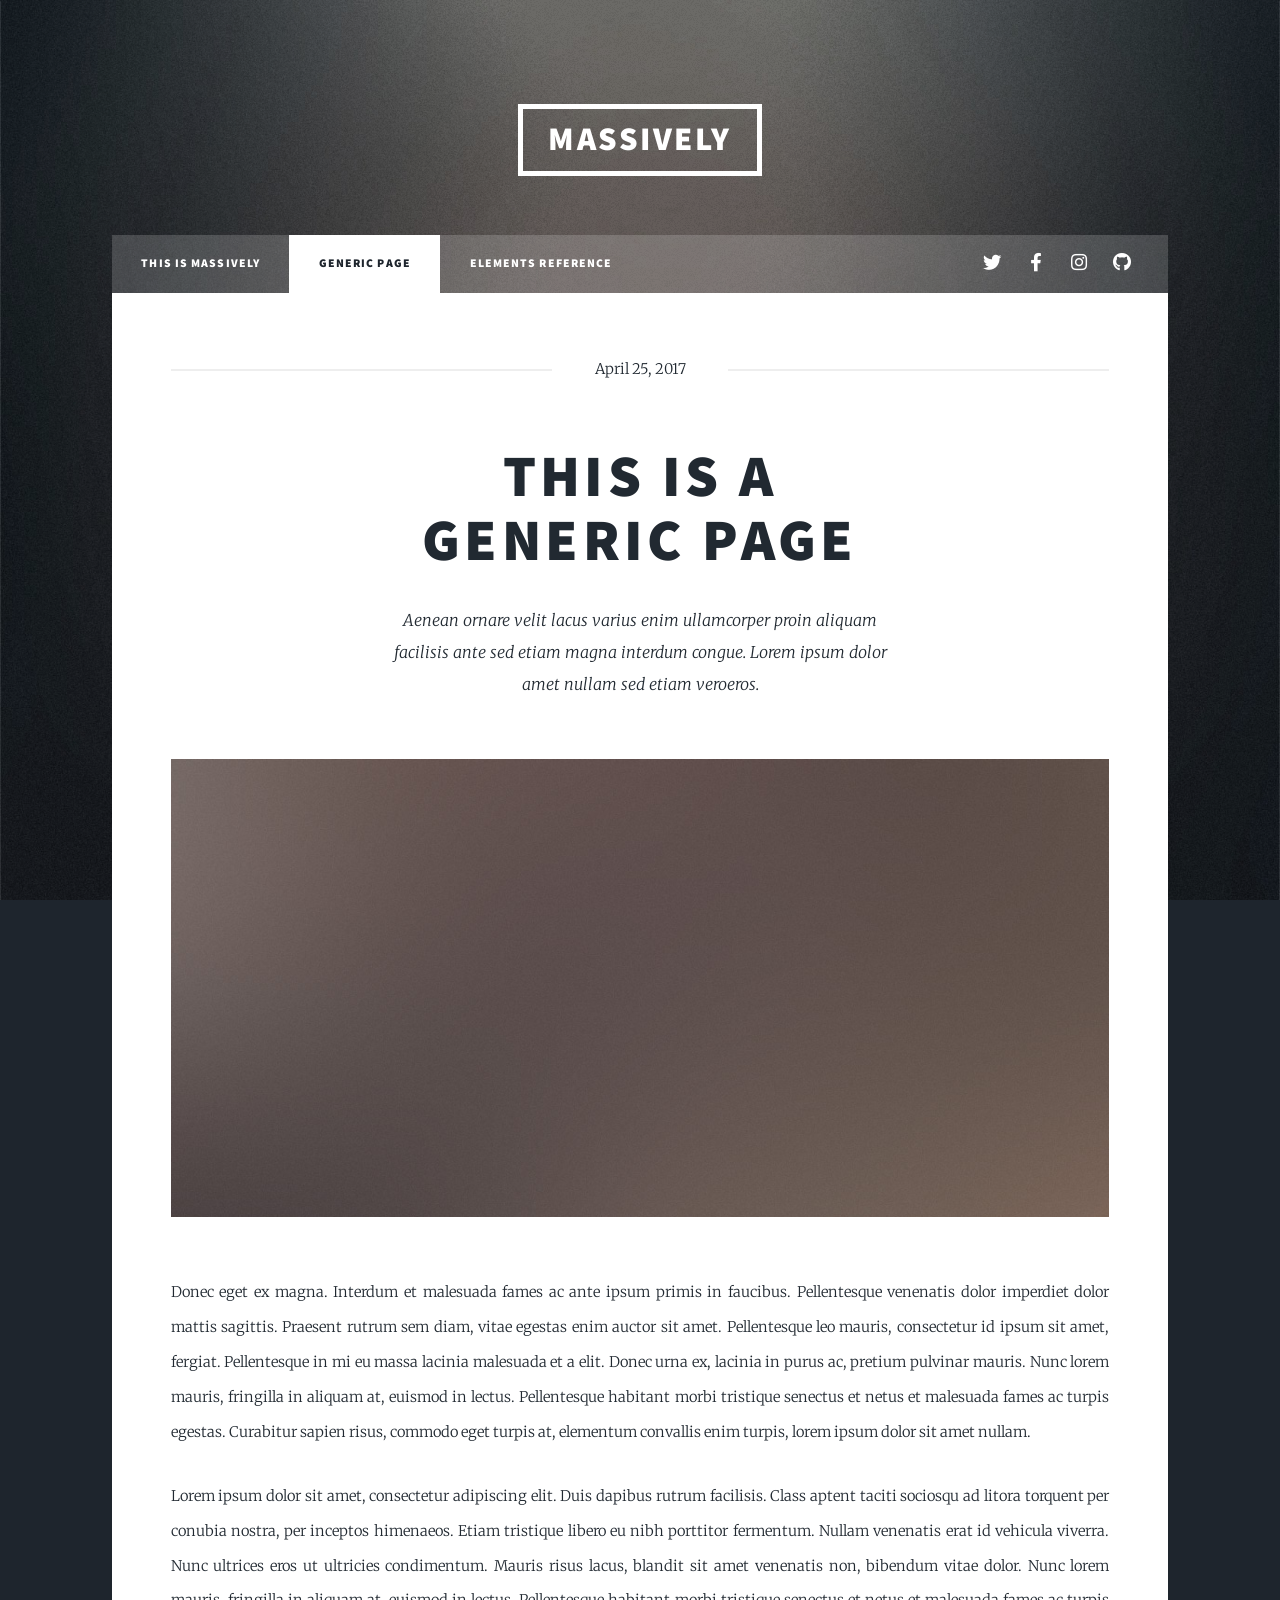
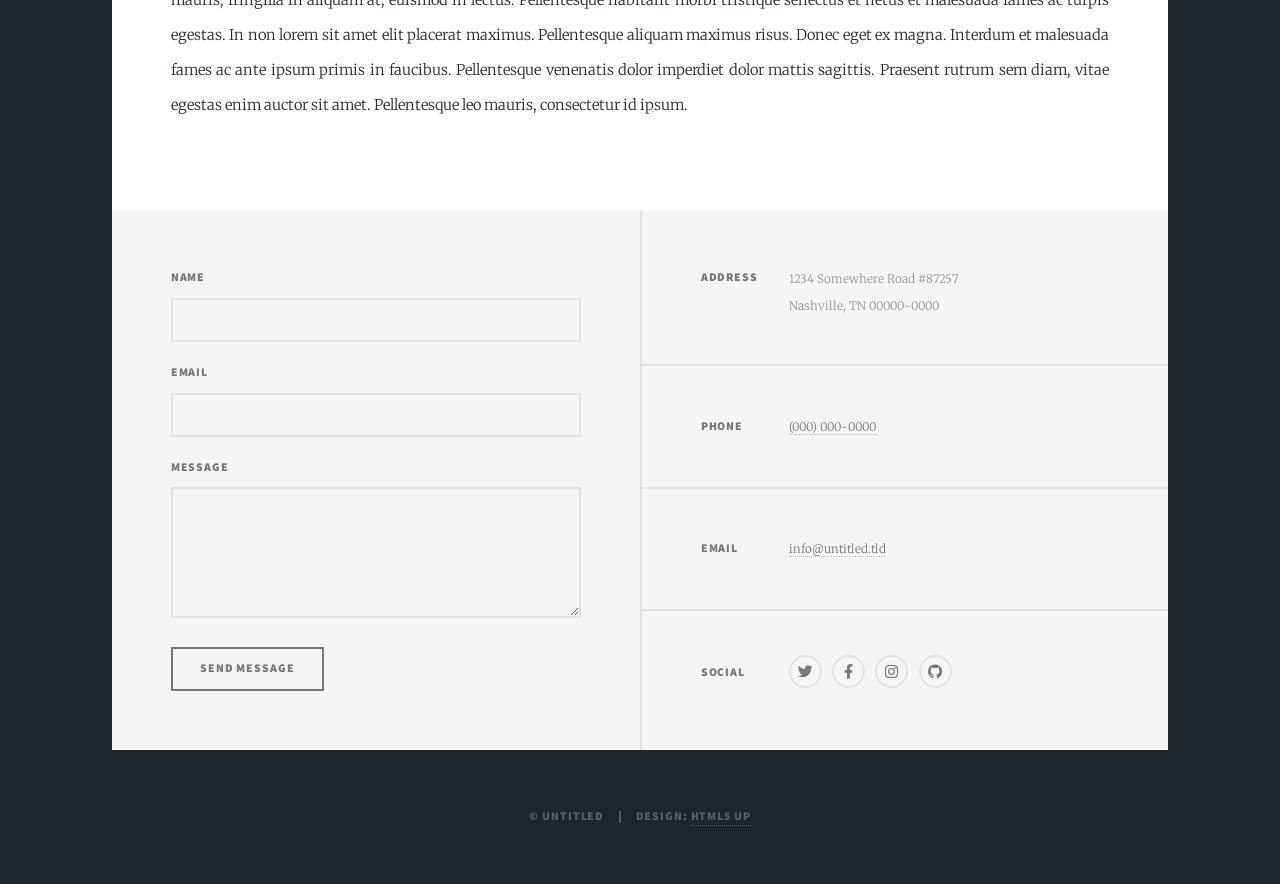
<file: generic.html>
<!DOCTYPE HTML>
<!--
	Massively by HTML5 UP
	html5up.net | @ajlkn
	Free for personal and commercial use under the CCA 3.0 license (html5up.net/license)
-->
<html>
	<head>
		<title>Generic Page - Massively by HTML5 UP</title>
		<meta charset="utf-8" />
		<meta name="viewport" content="width=device-width, initial-scale=1, user-scalable=no" />
		<link rel="stylesheet" href="assets/css/main.css" />
		<noscript><link rel="stylesheet" href="assets/css/noscript.css" /></noscript>
	</head>
	<body class="is-preload">

		<!-- Wrapper -->
			<div id="wrapper">

				<!-- Header -->
					<header id="header">
						<a href="index.html" class="logo">Massively</a>
					</header>

				<!-- Nav -->
					<nav id="nav">
						<ul class="links">
							<li><a href="index.html">This is Massively</a></li>
							<li class="active"><a href="generic.html">Generic Page</a></li>
							<li><a href="elements.html">Elements Reference</a></li>
						</ul>
						<ul class="icons">
							<li><a href="#" class="icon brands fa-twitter"><span class="label">Twitter</span></a></li>
							<li><a href="#" class="icon brands fa-facebook-f"><span class="label">Facebook</span></a></li>
							<li><a href="#" class="icon brands fa-instagram"><span class="label">Instagram</span></a></li>
							<li><a href="#" class="icon brands fa-github"><span class="label">GitHub</span></a></li>
						</ul>
					</nav>

				<!-- Main -->
					<div id="main">

						<!-- Post -->
							<section class="post">
								<header class="major">
									<span class="date">April 25, 2017</span>
									<h1>This is a<br />
									Generic Page</h1>
									<p>Aenean ornare velit lacus varius enim ullamcorper proin aliquam<br />
									facilisis ante sed etiam magna interdum congue. Lorem ipsum dolor<br />
									amet nullam sed etiam veroeros.</p>
								</header>
								<div class="image main"><img src="images/pic01.jpg" alt="" /></div>
								<p>Donec eget ex magna. Interdum et malesuada fames ac ante ipsum primis in faucibus. Pellentesque venenatis dolor imperdiet dolor mattis sagittis. Praesent rutrum sem diam, vitae egestas enim auctor sit amet. Pellentesque leo mauris, consectetur id ipsum sit amet, fergiat. Pellentesque in mi eu massa lacinia malesuada et a elit. Donec urna ex, lacinia in purus ac, pretium pulvinar mauris. Nunc lorem mauris, fringilla in aliquam at, euismod in lectus. Pellentesque habitant morbi tristique senectus et netus et malesuada fames ac turpis egestas. Curabitur sapien risus, commodo eget turpis at, elementum convallis enim turpis, lorem ipsum dolor sit amet nullam.</p>
								<p>Lorem ipsum dolor sit amet, consectetur adipiscing elit. Duis dapibus rutrum facilisis. Class aptent taciti sociosqu ad litora torquent per conubia nostra, per inceptos himenaeos. Etiam tristique libero eu nibh porttitor fermentum. Nullam venenatis erat id vehicula viverra. Nunc ultrices eros ut ultricies condimentum. Mauris risus lacus, blandit sit amet venenatis non, bibendum vitae dolor. Nunc lorem mauris, fringilla in aliquam at, euismod in lectus. Pellentesque habitant morbi tristique senectus et netus et malesuada fames ac turpis egestas. In non lorem sit amet elit placerat maximus. Pellentesque aliquam maximus risus. Donec eget ex magna. Interdum et malesuada fames ac ante ipsum primis in faucibus. Pellentesque venenatis dolor imperdiet dolor mattis sagittis. Praesent rutrum sem diam, vitae egestas enim auctor sit amet. Pellentesque leo mauris, consectetur id ipsum.</p>
							</section>

					</div>

				<!-- Footer -->
					<footer id="footer">
						<section>
							<form method="post" action="#">
								<div class="fields">
									<div class="field">
										<label for="name">Name</label>
										<input type="text" name="name" id="name" />
									</div>
									<div class="field">
										<label for="email">Email</label>
										<input type="text" name="email" id="email" />
									</div>
									<div class="field">
										<label for="message">Message</label>
										<textarea name="message" id="message" rows="3"></textarea>
									</div>
								</div>
								<ul class="actions">
									<li><input type="submit" value="Send Message" /></li>
								</ul>
							</form>
						</section>
						<section class="split contact">
							<section class="alt">
								<h3>Address</h3>
								<p>1234 Somewhere Road #87257<br />
								Nashville, TN 00000-0000</p>
							</section>
							<section>
								<h3>Phone</h3>
								<p><a href="#">(000) 000-0000</a></p>
							</section>
							<section>
								<h3>Email</h3>
								<p><a href="#">info@untitled.tld</a></p>
							</section>
							<section>
								<h3>Social</h3>
								<ul class="icons alt">
									<li><a href="#" class="icon brands alt fa-twitter"><span class="label">Twitter</span></a></li>
									<li><a href="#" class="icon brands alt fa-facebook-f"><span class="label">Facebook</span></a></li>
									<li><a href="#" class="icon brands alt fa-instagram"><span class="label">Instagram</span></a></li>
									<li><a href="#" class="icon brands alt fa-github"><span class="label">GitHub</span></a></li>
								</ul>
							</section>
						</section>
					</footer>

				<!-- Copyright -->
					<div id="copyright">
						<ul><li>&copy; Untitled</li><li>Design: <a href="https://html5up.net">HTML5 UP</a></li></ul>
					</div>

			</div>

		<!-- Scripts -->
			<script src="assets/js/jquery.min.js"></script>
			<script src="assets/js/jquery.scrollex.min.js"></script>
			<script src="assets/js/jquery.scrolly.min.js"></script>
			<script src="assets/js/browser.min.js"></script>
			<script src="assets/js/breakpoints.min.js"></script>
			<script src="assets/js/util.js"></script>
			<script src="assets/js/main.js"></script>

	</body>
</html>
</file>
<file: assets/css/main.css>
@import url(fontawesome-all.min.css);
@import url("https://fonts.googleapis.com/css?family=Merriweather:300,700,300italic,700italic|Source+Sans+Pro:900");

/*
	Massively by HTML5 UP
	html5up.net | @ajlkn
	Free for personal and commercial use under the CCA 3.0 license (html5up.net/license)
*/

html,
body,
div,
span,
applet,
object,
iframe,
h1,
h2,
h3,
h4,
h5,
h6,
p,
blockquote,
pre,
a,
abbr,
acronym,
address,
big,
cite,
code,
del,
dfn,
em,
img,
ins,
kbd,
q,
s,
samp,
small,
strike,
strong,
sub,
sup,
tt,
var,
b,
u,
i,
center,
dl,
dt,
dd,
ol,
ul,
li,
fieldset,
form,
label,
legend,
table,
caption,
tbody,
tfoot,
thead,
tr,
th,
td,
article,
aside,
canvas,
details,
embed,
figure,
figcaption,
footer,
header,
hgroup,
menu,
nav,
output,
ruby,
section,
summary,
time,
mark,
audio,
video {
  margin: 0;
  padding: 0;
  border: 0;
  font-size: 100%;
  font: inherit;
  vertical-align: baseline;
}

article,
aside,
details,
figcaption,
figure,
footer,
header,
hgroup,
menu,
nav,
section {
  display: block;
}

body {
  line-height: 1;
}

ol,
ul {
  list-style: none;
}

blockquote,
q {
  quotes: none;
}

blockquote:before,
blockquote:after,
q:before,
q:after {
  content: "";
  content: none;
}

table {
  border-collapse: collapse;
  border-spacing: 0;
}

body {
  -webkit-text-size-adjust: none;
}

mark {
  background-color: transparent;
  color: inherit;
}

input::-moz-focus-inner {
  border: 0;
  padding: 0;
}

input,
select,
textarea {
  -moz-appearance: none;
  -webkit-appearance: none;
  -ms-appearance: none;
  appearance: none;
}

/* Basic */

@-ms-viewport {
  width: device-width;
}

body {
  -ms-overflow-style: scrollbar;
}

@media screen and (max-width: 480px) {
  html,
  body {
    min-width: 320px;
  }
}

html {
  box-sizing: border-box;
}

*,
*:before,
*:after {
  box-sizing: inherit;
}

body {
  background-color: #1e252d;
}

body.is-preload *,
body.is-preload *:before,
body.is-preload *:after {
  -moz-animation: none !important;
  -webkit-animation: none !important;
  -ms-animation: none !important;
  animation: none !important;
  -moz-transition: none !important;
  -webkit-transition: none !important;
  -ms-transition: none !important;
  transition: none !important;
}

/* Type */

html {
  font-size: 16pt;
}

@media screen and (max-width: 1680px) {
  html {
    font-size: 12pt;
  }
}

@media screen and (max-width: 1280px) {
  html {
    font-size: 11pt;
  }
}

@media screen and (max-width: 360px) {
  html {
    font-size: 10pt;
  }
}

body {
  color: #212931;
}

body,
input,
select,
textarea {
  font-family: "Merriweather", Georgia, serif;
  font-weight: 300;
  font-size: 1rem;
  line-height: 2.375;
}

a {
  -moz-transition: color 0.2s ease-in-out, background-color 0.2s ease-in-out,
    border-color 0.2s ease-in-out, box-shadow 0.2s ease-in-out;
  -webkit-transition: color 0.2s ease-in-out, background-color 0.2s ease-in-out,
    border-color 0.2s ease-in-out, box-shadow 0.2s ease-in-out;
  -ms-transition: color 0.2s ease-in-out, background-color 0.2s ease-in-out,
    border-color 0.2s ease-in-out, box-shadow 0.2s ease-in-out;
  transition: color 0.2s ease-in-out, background-color 0.2s ease-in-out,
    border-color 0.2s ease-in-out, box-shadow 0.2s ease-in-out;
  border-bottom: dotted 1px;
  text-decoration: none;
}

a:hover {
  border-bottom-color: transparent;
}

strong,
b {
  font-weight: 600;
}

em,
i {
  font-style: italic;
}

p {
  text-align: justify;
  margin: 0 0 2rem 0;
}

h1,
h2,
h3,
h4,
h5,
h6 {
  font-family: "Source Sans Pro", Helvetica, sans-serif;
  font-weight: 900;
  line-height: 1.5;
  letter-spacing: 0.075em;
  text-transform: uppercase;
  margin: 0 0 1rem 0;
}

h1 a,
h2 a,
h3 a,
h4 a,
h5 a,
h6 a {
  border-bottom: 0;
  color: inherit;
  text-decoration: none;
}

h1 {
  font-size: 4rem;
  line-height: 1.1;
  margin: 0 0 2rem 0;
}

h2 {
  font-size: 1.75rem;
  line-height: 1.3;
  margin: 0 0 1.5rem 0;
}

h3 {
  font-size: 1.25rem;
  margin: 0 0 1.5rem 0;
}

h4 {
  font-size: 1rem;
}

h5 {
  font-size: 0.9rem;
}

h6 {
  font-size: 0.8rem;
}

sub {
  font-size: 0.8rem;
  position: relative;
  top: 0.5rem;
}

sup {
  font-size: 0.8rem;
  position: relative;
  top: -0.5rem;
}

blockquote {
  border-left: solid 4px;
  font-style: italic;
  margin: 0 0 2rem 0;
  padding: 0.5rem 0 0.5rem 2rem;
}

code {
  border: solid 2px;
  font-family: "Courier New", monospace;
  font-size: 0.9rem;
  margin: 0 0.25rem;
  padding: 0.25rem 0.65rem;
}

pre {
  -webkit-overflow-scrolling: touch;
  font-family: "Courier New", monospace;
  font-size: 0.9rem;
  margin: 0 0 2rem 0;
}

pre code {
  display: block;
  line-height: 1.75;
  padding: 1rem 1.5rem;
  overflow-x: auto;
}

hr {
  border: 0;
  border-bottom: solid 2px;
  margin: 3rem 0;
}

hr.major {
  margin: 5rem 0;
}

.align-left {
  text-align: left;
}

.align-center {
  text-align: center;
}

.align-right {
  text-align: right;
}

input,
select,
textarea {
  color: #212931;
}

a {
  color: #212931;
  border-bottom-color: rgba(33, 41, 49, 0.5);
}

a:hover {
  border-bottom-color: transparent;
  color: #18bfef !important;
}

strong,
b {
  color: #212931;
}

h1,
h2,
h3,
h4,
h5,
h6 {
  color: #212931;
}

blockquote {
  border-left-color: #eeeeee;
}

code {
  background: rgba(220, 220, 220, 0.25);
  border-color: #eeeeee;
}

hr {
  border-bottom-color: #eeeeee;
}

/* Row */

.row {
  display: flex;
  flex-wrap: wrap;
  box-sizing: border-box;
  align-items: stretch;
}

.row > * {
  box-sizing: border-box;
}

.row.gtr-uniform > * > :last-child {
  margin-bottom: 0;
}

.row.aln-left {
  justify-content: flex-start;
}

.row.aln-center {
  justify-content: center;
}

.row.aln-right {
  justify-content: flex-end;
}

.row.aln-top {
  align-items: flex-start;
}

.row.aln-middle {
  align-items: center;
}

.row.aln-bottom {
  align-items: flex-end;
}

.row > .imp {
  order: -1;
}

.row > .col-1 {
  width: 8.33333%;
}

.row > .off-1 {
  margin-left: 8.33333%;
}

.row > .col-2 {
  width: 16.66667%;
}

.row > .off-2 {
  margin-left: 16.66667%;
}

.row > .col-3 {
  width: 25%;
}

.row > .off-3 {
  margin-left: 25%;
}

.row > .col-4 {
  width: 33.33333%;
}

.row > .off-4 {
  margin-left: 33.33333%;
}

.row > .col-5 {
  width: 41.66667%;
}

.row > .off-5 {
  margin-left: 41.66667%;
}

.row > .col-6 {
  width: 50%;
}

.row > .off-6 {
  margin-left: 50%;
}

.row > .col-7 {
  width: 58.33333%;
}

.row > .off-7 {
  margin-left: 58.33333%;
}

.row > .col-8 {
  width: 66.66667%;
}

.row > .off-8 {
  margin-left: 66.66667%;
}

.row > .col-9 {
  width: 75%;
}

.row > .off-9 {
  margin-left: 75%;
}

.row > .col-10 {
  width: 83.33333%;
}

.row > .off-10 {
  margin-left: 83.33333%;
}

.row > .col-11 {
  width: 91.66667%;
}

.row > .off-11 {
  margin-left: 91.66667%;
}

.row > .col-12 {
  width: 100%;
}

.row > .off-12 {
  margin-left: 100%;
}

.row.gtr-0 {
  margin-top: 0;
  margin-left: 0rem;
}

.row.gtr-0 > * {
  padding: 0 0 0 0rem;
}

.row.gtr-0.gtr-uniform {
  margin-top: 0rem;
}

.row.gtr-0.gtr-uniform > * {
  padding-top: 0rem;
}

.row.gtr-25 {
  margin-top: 0;
  margin-left: -0.375rem;
}

.row.gtr-25 > * {
  padding: 0 0 0 0.375rem;
}

.row.gtr-25.gtr-uniform {
  margin-top: -0.375rem;
}

.row.gtr-25.gtr-uniform > * {
  padding-top: 0.375rem;
}

.row.gtr-50 {
  margin-top: 0;
  margin-left: -0.75rem;
}

.row.gtr-50 > * {
  padding: 0 0 0 0.75rem;
}

.row.gtr-50.gtr-uniform {
  margin-top: -0.75rem;
}

.row.gtr-50.gtr-uniform > * {
  padding-top: 0.75rem;
}

.row {
  margin-top: 0;
  margin-left: -1.5rem;
}

.row > * {
  padding: 0 0 0 1.5rem;
}

.row.gtr-uniform {
  margin-top: -1.5rem;
}

.row.gtr-uniform > * {
  padding-top: 1.5rem;
}

.row.gtr-150 {
  margin-top: 0;
  margin-left: -2.25rem;
}

.row.gtr-150 > * {
  padding: 0 0 0 2.25rem;
}

.row.gtr-150.gtr-uniform {
  margin-top: -2.25rem;
}

.row.gtr-150.gtr-uniform > * {
  padding-top: 2.25rem;
}

.row.gtr-200 {
  margin-top: 0;
  margin-left: -3rem;
}

.row.gtr-200 > * {
  padding: 0 0 0 3rem;
}

.row.gtr-200.gtr-uniform {
  margin-top: -3rem;
}

.row.gtr-200.gtr-uniform > * {
  padding-top: 3rem;
}

@media screen and (max-width: 1680px) {
  .row {
    display: flex;
    flex-wrap: wrap;
    box-sizing: border-box;
    align-items: stretch;
  }

  .row > * {
    box-sizing: border-box;
  }

  .row.gtr-uniform > * > :last-child {
    margin-bottom: 0;
  }

  .row.aln-left {
    justify-content: flex-start;
  }

  .row.aln-center {
    justify-content: center;
  }

  .row.aln-right {
    justify-content: flex-end;
  }

  .row.aln-top {
    align-items: flex-start;
  }

  .row.aln-middle {
    align-items: center;
  }

  .row.aln-bottom {
    align-items: flex-end;
  }

  .row > .imp-xlarge {
    order: -1;
  }

  .row > .col-1-xlarge {
    width: 8.33333%;
  }

  .row > .off-1-xlarge {
    margin-left: 8.33333%;
  }

  .row > .col-2-xlarge {
    width: 16.66667%;
  }

  .row > .off-2-xlarge {
    margin-left: 16.66667%;
  }

  .row > .col-3-xlarge {
    width: 25%;
  }

  .row > .off-3-xlarge {
    margin-left: 25%;
  }

  .row > .col-4-xlarge {
    width: 33.33333%;
  }

  .row > .off-4-xlarge {
    margin-left: 33.33333%;
  }

  .row > .col-5-xlarge {
    width: 41.66667%;
  }

  .row > .off-5-xlarge {
    margin-left: 41.66667%;
  }

  .row > .col-6-xlarge {
    width: 50%;
  }

  .row > .off-6-xlarge {
    margin-left: 50%;
  }

  .row > .col-7-xlarge {
    width: 58.33333%;
  }

  .row > .off-7-xlarge {
    margin-left: 58.33333%;
  }

  .row > .col-8-xlarge {
    width: 66.66667%;
  }

  .row > .off-8-xlarge {
    margin-left: 66.66667%;
  }

  .row > .col-9-xlarge {
    width: 75%;
  }

  .row > .off-9-xlarge {
    margin-left: 75%;
  }

  .row > .col-10-xlarge {
    width: 83.33333%;
  }

  .row > .off-10-xlarge {
    margin-left: 83.33333%;
  }

  .row > .col-11-xlarge {
    width: 91.66667%;
  }

  .row > .off-11-xlarge {
    margin-left: 91.66667%;
  }

  .row > .col-12-xlarge {
    width: 100%;
  }

  .row > .off-12-xlarge {
    margin-left: 100%;
  }

  .row.gtr-0 {
    margin-top: 0;
    margin-left: 0rem;
  }

  .row.gtr-0 > * {
    padding: 0 0 0 0rem;
  }

  .row.gtr-0.gtr-uniform {
    margin-top: 0rem;
  }

  .row.gtr-0.gtr-uniform > * {
    padding-top: 0rem;
  }

  .row.gtr-25 {
    margin-top: 0;
    margin-left: -0.375rem;
  }

  .row.gtr-25 > * {
    padding: 0 0 0 0.375rem;
  }

  .row.gtr-25.gtr-uniform {
    margin-top: -0.375rem;
  }

  .row.gtr-25.gtr-uniform > * {
    padding-top: 0.375rem;
  }

  .row.gtr-50 {
    margin-top: 0;
    margin-left: -0.75rem;
  }

  .row.gtr-50 > * {
    padding: 0 0 0 0.75rem;
  }

  .row.gtr-50.gtr-uniform {
    margin-top: -0.75rem;
  }

  .row.gtr-50.gtr-uniform > * {
    padding-top: 0.75rem;
  }

  .row {
    margin-top: 0;
    margin-left: -1.5rem;
  }

  .row > * {
    padding: 0 0 0 1.5rem;
  }

  .row.gtr-uniform {
    margin-top: -1.5rem;
  }

  .row.gtr-uniform > * {
    padding-top: 1.5rem;
  }

  .row.gtr-150 {
    margin-top: 0;
    margin-left: -2.25rem;
  }

  .row.gtr-150 > * {
    padding: 0 0 0 2.25rem;
  }

  .row.gtr-150.gtr-uniform {
    margin-top: -2.25rem;
  }

  .row.gtr-150.gtr-uniform > * {
    padding-top: 2.25rem;
  }

  .row.gtr-200 {
    margin-top: 0;
    margin-left: -3rem;
  }

  .row.gtr-200 > * {
    padding: 0 0 0 3rem;
  }

  .row.gtr-200.gtr-uniform {
    margin-top: -3rem;
  }

  .row.gtr-200.gtr-uniform > * {
    padding-top: 3rem;
  }
}

@media screen and (max-width: 1280px) {
  .row {
    display: flex;
    flex-wrap: wrap;
    box-sizing: border-box;
    align-items: stretch;
  }

  .row > * {
    box-sizing: border-box;
  }

  .row.gtr-uniform > * > :last-child {
    margin-bottom: 0;
  }

  .row.aln-left {
    justify-content: flex-start;
  }

  .row.aln-center {
    justify-content: center;
  }

  .row.aln-right {
    justify-content: flex-end;
  }

  .row.aln-top {
    align-items: flex-start;
  }

  .row.aln-middle {
    align-items: center;
  }

  .row.aln-bottom {
    align-items: flex-end;
  }

  .row > .imp-large {
    order: -1;
  }

  .row > .col-1-large {
    width: 8.33333%;
  }

  .row > .off-1-large {
    margin-left: 8.33333%;
  }

  .row > .col-2-large {
    width: 16.66667%;
  }

  .row > .off-2-large {
    margin-left: 16.66667%;
  }

  .row > .col-3-large {
    width: 25%;
  }

  .row > .off-3-large {
    margin-left: 25%;
  }

  .row > .col-4-large {
    width: 33.33333%;
  }

  .row > .off-4-large {
    margin-left: 33.33333%;
  }

  .row > .col-5-large {
    width: 41.66667%;
  }

  .row > .off-5-large {
    margin-left: 41.66667%;
  }

  .row > .col-6-large {
    width: 50%;
  }

  .row > .off-6-large {
    margin-left: 50%;
  }

  .row > .col-7-large {
    width: 58.33333%;
  }

  .row > .off-7-large {
    margin-left: 58.33333%;
  }

  .row > .col-8-large {
    width: 66.66667%;
  }

  .row > .off-8-large {
    margin-left: 66.66667%;
  }

  .row > .col-9-large {
    width: 75%;
  }

  .row > .off-9-large {
    margin-left: 75%;
  }

  .row > .col-10-large {
    width: 83.33333%;
  }

  .row > .off-10-large {
    margin-left: 83.33333%;
  }

  .row > .col-11-large {
    width: 91.66667%;
  }

  .row > .off-11-large {
    margin-left: 91.66667%;
  }

  .row > .col-12-large {
    width: 100%;
  }

  .row > .off-12-large {
    margin-left: 100%;
  }

  .row.gtr-0 {
    margin-top: 0;
    margin-left: 0rem;
  }

  .row.gtr-0 > * {
    padding: 0 0 0 0rem;
  }

  .row.gtr-0.gtr-uniform {
    margin-top: 0rem;
  }

  .row.gtr-0.gtr-uniform > * {
    padding-top: 0rem;
  }

  .row.gtr-25 {
    margin-top: 0;
    margin-left: -0.375rem;
  }

  .row.gtr-25 > * {
    padding: 0 0 0 0.375rem;
  }

  .row.gtr-25.gtr-uniform {
    margin-top: -0.375rem;
  }

  .row.gtr-25.gtr-uniform > * {
    padding-top: 0.375rem;
  }

  .row.gtr-50 {
    margin-top: 0;
    margin-left: -0.75rem;
  }

  .row.gtr-50 > * {
    padding: 0 0 0 0.75rem;
  }

  .row.gtr-50.gtr-uniform {
    margin-top: -0.75rem;
  }

  .row.gtr-50.gtr-uniform > * {
    padding-top: 0.75rem;
  }

  .row {
    margin-top: 0;
    margin-left: -1.5rem;
  }

  .row > * {
    padding: 0 0 0 1.5rem;
  }

  .row.gtr-uniform {
    margin-top: -1.5rem;
  }

  .row.gtr-uniform > * {
    padding-top: 1.5rem;
  }

  .row.gtr-150 {
    margin-top: 0;
    margin-left: -2.25rem;
  }

  .row.gtr-150 > * {
    padding: 0 0 0 2.25rem;
  }

  .row.gtr-150.gtr-uniform {
    margin-top: -2.25rem;
  }

  .row.gtr-150.gtr-uniform > * {
    padding-top: 2.25rem;
  }

  .row.gtr-200 {
    margin-top: 0;
    margin-left: -3rem;
  }

  .row.gtr-200 > * {
    padding: 0 0 0 3rem;
  }

  .row.gtr-200.gtr-uniform {
    margin-top: -3rem;
  }

  .row.gtr-200.gtr-uniform > * {
    padding-top: 3rem;
  }
}

@media screen and (max-width: 980px) {
  .row {
    display: flex;
    flex-wrap: wrap;
    box-sizing: border-box;
    align-items: stretch;
  }

  .row > * {
    box-sizing: border-box;
  }

  .row.gtr-uniform > * > :last-child {
    margin-bottom: 0;
  }

  .row.aln-left {
    justify-content: flex-start;
  }

  .row.aln-center {
    justify-content: center;
  }

  .row.aln-right {
    justify-content: flex-end;
  }

  .row.aln-top {
    align-items: flex-start;
  }

  .row.aln-middle {
    align-items: center;
  }

  .row.aln-bottom {
    align-items: flex-end;
  }

  .row > .imp-medium {
    order: -1;
  }

  .row > .col-1-medium {
    width: 8.33333%;
  }

  .row > .off-1-medium {
    margin-left: 8.33333%;
  }

  .row > .col-2-medium {
    width: 16.66667%;
  }

  .row > .off-2-medium {
    margin-left: 16.66667%;
  }

  .row > .col-3-medium {
    width: 25%;
  }

  .row > .off-3-medium {
    margin-left: 25%;
  }

  .row > .col-4-medium {
    width: 33.33333%;
  }

  .row > .off-4-medium {
    margin-left: 33.33333%;
  }

  .row > .col-5-medium {
    width: 41.66667%;
  }

  .row > .off-5-medium {
    margin-left: 41.66667%;
  }

  .row > .col-6-medium {
    width: 50%;
  }

  .row > .off-6-medium {
    margin-left: 50%;
  }

  .row > .col-7-medium {
    width: 58.33333%;
  }

  .row > .off-7-medium {
    margin-left: 58.33333%;
  }

  .row > .col-8-medium {
    width: 66.66667%;
  }

  .row > .off-8-medium {
    margin-left: 66.66667%;
  }

  .row > .col-9-medium {
    width: 75%;
  }

  .row > .off-9-medium {
    margin-left: 75%;
  }

  .row > .col-10-medium {
    width: 83.33333%;
  }

  .row > .off-10-medium {
    margin-left: 83.33333%;
  }

  .row > .col-11-medium {
    width: 91.66667%;
  }

  .row > .off-11-medium {
    margin-left: 91.66667%;
  }

  .row > .col-12-medium {
    width: 100%;
  }

  .row > .off-12-medium {
    margin-left: 100%;
  }

  .row.gtr-0 {
    margin-top: 0;
    margin-left: 0rem;
  }

  .row.gtr-0 > * {
    padding: 0 0 0 0rem;
  }

  .row.gtr-0.gtr-uniform {
    margin-top: 0rem;
  }

  .row.gtr-0.gtr-uniform > * {
    padding-top: 0rem;
  }

  .row.gtr-25 {
    margin-top: 0;
    margin-left: -0.375rem;
  }

  .row.gtr-25 > * {
    padding: 0 0 0 0.375rem;
  }

  .row.gtr-25.gtr-uniform {
    margin-top: -0.375rem;
  }

  .row.gtr-25.gtr-uniform > * {
    padding-top: 0.375rem;
  }

  .row.gtr-50 {
    margin-top: 0;
    margin-left: -0.75rem;
  }

  .row.gtr-50 > * {
    padding: 0 0 0 0.75rem;
  }

  .row.gtr-50.gtr-uniform {
    margin-top: -0.75rem;
  }

  .row.gtr-50.gtr-uniform > * {
    padding-top: 0.75rem;
  }

  .row {
    margin-top: 0;
    margin-left: -1.5rem;
  }

  .row > * {
    padding: 0 0 0 1.5rem;
  }

  .row.gtr-uniform {
    margin-top: -1.5rem;
  }

  .row.gtr-uniform > * {
    padding-top: 1.5rem;
  }

  .row.gtr-150 {
    margin-top: 0;
    margin-left: -2.25rem;
  }

  .row.gtr-150 > * {
    padding: 0 0 0 2.25rem;
  }

  .row.gtr-150.gtr-uniform {
    margin-top: -2.25rem;
  }

  .row.gtr-150.gtr-uniform > * {
    padding-top: 2.25rem;
  }

  .row.gtr-200 {
    margin-top: 0;
    margin-left: -3rem;
  }

  .row.gtr-200 > * {
    padding: 0 0 0 3rem;
  }

  .row.gtr-200.gtr-uniform {
    margin-top: -3rem;
  }

  .row.gtr-200.gtr-uniform > * {
    padding-top: 3rem;
  }
}

@media screen and (max-width: 736px) {
  .row {
    display: flex;
    flex-wrap: wrap;
    box-sizing: border-box;
    align-items: stretch;
  }

  .row > * {
    box-sizing: border-box;
  }

  .row.gtr-uniform > * > :last-child {
    margin-bottom: 0;
  }

  .row.aln-left {
    justify-content: flex-start;
  }

  .row.aln-center {
    justify-content: center;
  }

  .row.aln-right {
    justify-content: flex-end;
  }

  .row.aln-top {
    align-items: flex-start;
  }

  .row.aln-middle {
    align-items: center;
  }

  .row.aln-bottom {
    align-items: flex-end;
  }

  .row > .imp-small {
    order: -1;
  }

  .row > .col-1-small {
    width: 8.33333%;
  }

  .row > .off-1-small {
    margin-left: 8.33333%;
  }

  .row > .col-2-small {
    width: 16.66667%;
  }

  .row > .off-2-small {
    margin-left: 16.66667%;
  }

  .row > .col-3-small {
    width: 25%;
  }

  .row > .off-3-small {
    margin-left: 25%;
  }

  .row > .col-4-small {
    width: 33.33333%;
  }

  .row > .off-4-small {
    margin-left: 33.33333%;
  }

  .row > .col-5-small {
    width: 41.66667%;
  }

  .row > .off-5-small {
    margin-left: 41.66667%;
  }

  .row > .col-6-small {
    width: 50%;
  }

  .row > .off-6-small {
    margin-left: 50%;
  }

  .row > .col-7-small {
    width: 58.33333%;
  }

  .row > .off-7-small {
    margin-left: 58.33333%;
  }

  .row > .col-8-small {
    width: 66.66667%;
  }

  .row > .off-8-small {
    margin-left: 66.66667%;
  }

  .row > .col-9-small {
    width: 75%;
  }

  .row > .off-9-small {
    margin-left: 75%;
  }

  .row > .col-10-small {
    width: 83.33333%;
  }

  .row > .off-10-small {
    margin-left: 83.33333%;
  }

  .row > .col-11-small {
    width: 91.66667%;
  }

  .row > .off-11-small {
    margin-left: 91.66667%;
  }

  .row > .col-12-small {
    width: 100%;
  }

  .row > .off-12-small {
    margin-left: 100%;
  }

  .row.gtr-0 {
    margin-top: 0;
    margin-left: 0rem;
  }

  .row.gtr-0 > * {
    padding: 0 0 0 0rem;
  }

  .row.gtr-0.gtr-uniform {
    margin-top: 0rem;
  }

  .row.gtr-0.gtr-uniform > * {
    padding-top: 0rem;
  }

  .row.gtr-25 {
    margin-top: 0;
    margin-left: -0.375rem;
  }

  .row.gtr-25 > * {
    padding: 0 0 0 0.375rem;
  }

  .row.gtr-25.gtr-uniform {
    margin-top: -0.375rem;
  }

  .row.gtr-25.gtr-uniform > * {
    padding-top: 0.375rem;
  }

  .row.gtr-50 {
    margin-top: 0;
    margin-left: -0.75rem;
  }

  .row.gtr-50 > * {
    padding: 0 0 0 0.75rem;
  }

  .row.gtr-50.gtr-uniform {
    margin-top: -0.75rem;
  }

  .row.gtr-50.gtr-uniform > * {
    padding-top: 0.75rem;
  }

  .row {
    margin-top: 0;
    margin-left: -1.5rem;
  }

  .row > * {
    padding: 0 0 0 1.5rem;
  }

  .row.gtr-uniform {
    margin-top: -1.5rem;
  }

  .row.gtr-uniform > * {
    padding-top: 1.5rem;
  }

  .row.gtr-150 {
    margin-top: 0;
    margin-left: -2.25rem;
  }

  .row.gtr-150 > * {
    padding: 0 0 0 2.25rem;
  }

  .row.gtr-150.gtr-uniform {
    margin-top: -2.25rem;
  }

  .row.gtr-150.gtr-uniform > * {
    padding-top: 2.25rem;
  }

  .row.gtr-200 {
    margin-top: 0;
    margin-left: -3rem;
  }

  .row.gtr-200 > * {
    padding: 0 0 0 3rem;
  }

  .row.gtr-200.gtr-uniform {
    margin-top: -3rem;
  }

  .row.gtr-200.gtr-uniform > * {
    padding-top: 3rem;
  }
}

@media screen and (max-width: 480px) {
  .row {
    display: flex;
    flex-wrap: wrap;
    box-sizing: border-box;
    align-items: stretch;
  }

  .row > * {
    box-sizing: border-box;
  }

  .row.gtr-uniform > * > :last-child {
    margin-bottom: 0;
  }

  .row.aln-left {
    justify-content: flex-start;
  }

  .row.aln-center {
    justify-content: center;
  }

  .row.aln-right {
    justify-content: flex-end;
  }

  .row.aln-top {
    align-items: flex-start;
  }

  .row.aln-middle {
    align-items: center;
  }

  .row.aln-bottom {
    align-items: flex-end;
  }

  .row > .imp-xsmall {
    order: -1;
  }

  .row > .col-1-xsmall {
    width: 8.33333%;
  }

  .row > .off-1-xsmall {
    margin-left: 8.33333%;
  }

  .row > .col-2-xsmall {
    width: 16.66667%;
  }

  .row > .off-2-xsmall {
    margin-left: 16.66667%;
  }

  .row > .col-3-xsmall {
    width: 25%;
  }

  .row > .off-3-xsmall {
    margin-left: 25%;
  }

  .row > .col-4-xsmall {
    width: 33.33333%;
  }

  .row > .off-4-xsmall {
    margin-left: 33.33333%;
  }

  .row > .col-5-xsmall {
    width: 41.66667%;
  }

  .row > .off-5-xsmall {
    margin-left: 41.66667%;
  }

  .row > .col-6-xsmall {
    width: 50%;
  }

  .row > .off-6-xsmall {
    margin-left: 50%;
  }

  .row > .col-7-xsmall {
    width: 58.33333%;
  }

  .row > .off-7-xsmall {
    margin-left: 58.33333%;
  }

  .row > .col-8-xsmall {
    width: 66.66667%;
  }

  .row > .off-8-xsmall {
    margin-left: 66.66667%;
  }

  .row > .col-9-xsmall {
    width: 75%;
  }

  .row > .off-9-xsmall {
    margin-left: 75%;
  }

  .row > .col-10-xsmall {
    width: 83.33333%;
  }

  .row > .off-10-xsmall {
    margin-left: 83.33333%;
  }

  .row > .col-11-xsmall {
    width: 91.66667%;
  }

  .row > .off-11-xsmall {
    margin-left: 91.66667%;
  }

  .row > .col-12-xsmall {
    width: 100%;
  }

  .row > .off-12-xsmall {
    margin-left: 100%;
  }

  .row.gtr-0 {
    margin-top: 0;
    margin-left: 0rem;
  }

  .row.gtr-0 > * {
    padding: 0 0 0 0rem;
  }

  .row.gtr-0.gtr-uniform {
    margin-top: 0rem;
  }

  .row.gtr-0.gtr-uniform > * {
    padding-top: 0rem;
  }

  .row.gtr-25 {
    margin-top: 0;
    margin-left: -0.375rem;
  }

  .row.gtr-25 > * {
    padding: 0 0 0 0.375rem;
  }

  .row.gtr-25.gtr-uniform {
    margin-top: -0.375rem;
  }

  .row.gtr-25.gtr-uniform > * {
    padding-top: 0.375rem;
  }

  .row.gtr-50 {
    margin-top: 0;
    margin-left: -0.75rem;
  }

  .row.gtr-50 > * {
    padding: 0 0 0 0.75rem;
  }

  .row.gtr-50.gtr-uniform {
    margin-top: -0.75rem;
  }

  .row.gtr-50.gtr-uniform > * {
    padding-top: 0.75rem;
  }

  .row {
    margin-top: 0;
    margin-left: -1.5rem;
  }

  .row > * {
    padding: 0 0 0 1.5rem;
  }

  .row.gtr-uniform {
    margin-top: -1.5rem;
  }

  .row.gtr-uniform > * {
    padding-top: 1.5rem;
  }

  .row.gtr-150 {
    margin-top: 0;
    margin-left: -2.25rem;
  }

  .row.gtr-150 > * {
    padding: 0 0 0 2.25rem;
  }

  .row.gtr-150.gtr-uniform {
    margin-top: -2.25rem;
  }

  .row.gtr-150.gtr-uniform > * {
    padding-top: 2.25rem;
  }

  .row.gtr-200 {
    margin-top: 0;
    margin-left: -3rem;
  }

  .row.gtr-200 > * {
    padding: 0 0 0 3rem;
  }

  .row.gtr-200.gtr-uniform {
    margin-top: -3rem;
  }

  .row.gtr-200.gtr-uniform > * {
    padding-top: 3rem;
  }
}

@media screen and (max-width: 360px) {
  .row {
    display: flex;
    flex-wrap: wrap;
    box-sizing: border-box;
    align-items: stretch;
  }

  .row > * {
    box-sizing: border-box;
  }

  .row.gtr-uniform > * > :last-child {
    margin-bottom: 0;
  }

  .row.aln-left {
    justify-content: flex-start;
  }

  .row.aln-center {
    justify-content: center;
  }

  .row.aln-right {
    justify-content: flex-end;
  }

  .row.aln-top {
    align-items: flex-start;
  }

  .row.aln-middle {
    align-items: center;
  }

  .row.aln-bottom {
    align-items: flex-end;
  }

  .row > .imp-xxsmall {
    order: -1;
  }

  .row > .col-1-xxsmall {
    width: 8.33333%;
  }

  .row > .off-1-xxsmall {
    margin-left: 8.33333%;
  }

  .row > .col-2-xxsmall {
    width: 16.66667%;
  }

  .row > .off-2-xxsmall {
    margin-left: 16.66667%;
  }

  .row > .col-3-xxsmall {
    width: 25%;
  }

  .row > .off-3-xxsmall {
    margin-left: 25%;
  }

  .row > .col-4-xxsmall {
    width: 33.33333%;
  }

  .row > .off-4-xxsmall {
    margin-left: 33.33333%;
  }

  .row > .col-5-xxsmall {
    width: 41.66667%;
  }

  .row > .off-5-xxsmall {
    margin-left: 41.66667%;
  }

  .row > .col-6-xxsmall {
    width: 50%;
  }

  .row > .off-6-xxsmall {
    margin-left: 50%;
  }

  .row > .col-7-xxsmall {
    width: 58.33333%;
  }

  .row > .off-7-xxsmall {
    margin-left: 58.33333%;
  }

  .row > .col-8-xxsmall {
    width: 66.66667%;
  }

  .row > .off-8-xxsmall {
    margin-left: 66.66667%;
  }

  .row > .col-9-xxsmall {
    width: 75%;
  }

  .row > .off-9-xxsmall {
    margin-left: 75%;
  }

  .row > .col-10-xxsmall {
    width: 83.33333%;
  }

  .row > .off-10-xxsmall {
    margin-left: 83.33333%;
  }

  .row > .col-11-xxsmall {
    width: 91.66667%;
  }

  .row > .off-11-xxsmall {
    margin-left: 91.66667%;
  }

  .row > .col-12-xxsmall {
    width: 100%;
  }

  .row > .off-12-xxsmall {
    margin-left: 100%;
  }

  .row.gtr-0 {
    margin-top: 0;
    margin-left: 0rem;
  }

  .row.gtr-0 > * {
    padding: 0 0 0 0rem;
  }

  .row.gtr-0.gtr-uniform {
    margin-top: 0rem;
  }

  .row.gtr-0.gtr-uniform > * {
    padding-top: 0rem;
  }

  .row.gtr-25 {
    margin-top: 0;
    margin-left: -0.375rem;
  }

  .row.gtr-25 > * {
    padding: 0 0 0 0.375rem;
  }

  .row.gtr-25.gtr-uniform {
    margin-top: -0.375rem;
  }

  .row.gtr-25.gtr-uniform > * {
    padding-top: 0.375rem;
  }

  .row.gtr-50 {
    margin-top: 0;
    margin-left: -0.75rem;
  }

  .row.gtr-50 > * {
    padding: 0 0 0 0.75rem;
  }

  .row.gtr-50.gtr-uniform {
    margin-top: -0.75rem;
  }

  .row.gtr-50.gtr-uniform > * {
    padding-top: 0.75rem;
  }

  .row {
    margin-top: 0;
    margin-left: -1.5rem;
  }

  .row > * {
    padding: 0 0 0 1.5rem;
  }

  .row.gtr-uniform {
    margin-top: -1.5rem;
  }

  .row.gtr-uniform > * {
    padding-top: 1.5rem;
  }

  .row.gtr-150 {
    margin-top: 0;
    margin-left: -2.25rem;
  }

  .row.gtr-150 > * {
    padding: 0 0 0 2.25rem;
  }

  .row.gtr-150.gtr-uniform {
    margin-top: -2.25rem;
  }

  .row.gtr-150.gtr-uniform > * {
    padding-top: 2.25rem;
  }

  .row.gtr-200 {
    margin-top: 0;
    margin-left: -3rem;
  }

  .row.gtr-200 > * {
    padding: 0 0 0 3rem;
  }

  .row.gtr-200.gtr-uniform {
    margin-top: -3rem;
  }

  .row.gtr-200.gtr-uniform > * {
    padding-top: 3rem;
  }
}

/* Box */

.box {
  border: solid 2px;
  margin-bottom: 2rem;
  padding: 1.5rem;
}

.box > :last-child,
.box > :last-child > :last-child,
.box > :last-child > :last-child > :last-child {
  margin-bottom: 0;
}

.box.alt {
  border: 0;
  border-radius: 0;
  padding: 0;
}

.box {
  border-color: #eeeeee;
}

/* Button */

input[type="submit"],
input[type="reset"],
input[type="button"],
button,
.button {
  -moz-appearance: none;
  -webkit-appearance: none;
  -ms-appearance: none;
  appearance: none;
  -moz-transition: background-color 0.2s ease-in-out,
    box-shadow 0.2s ease-in-out, color 0.2s ease-in-out;
  -webkit-transition: background-color 0.2s ease-in-out,
    box-shadow 0.2s ease-in-out, color 0.2s ease-in-out;
  -ms-transition: background-color 0.2s ease-in-out, box-shadow 0.2s ease-in-out,
    color 0.2s ease-in-out;
  transition: background-color 0.2s ease-in-out, box-shadow 0.2s ease-in-out,
    color 0.2s ease-in-out;
  border: 0;
  border-radius: 0;
  cursor: pointer;
  display: inline-block;
  font-family: "Source Sans Pro", Helvetica, sans-serif;
  font-size: 0.8rem;
  font-weight: 900;
  letter-spacing: 0.075em;
  height: 3rem;
  line-height: 3rem;
  padding: 0 2rem;
  text-align: center;
  text-decoration: none;
  text-transform: uppercase;
  white-space: nowrap;
}

input[type="submit"].icon:before,
input[type="reset"].icon:before,
input[type="button"].icon:before,
button.icon:before,
.button.icon:before {
  margin-right: 0.5rem;
}

input[type="submit"].icon.solo,
input[type="reset"].icon.solo,
input[type="button"].icon.solo,
button.icon.solo,
.button.icon.solo {
  position: relative;
  width: 4rem;
  height: 4rem;
  line-height: 4rem;
  border-radius: 4rem;
  text-indent: 4rem;
  overflow: hidden;
  padding: 0;
  white-space: nowrap;
}

input[type="submit"].icon.solo:before,
input[type="reset"].icon.solo:before,
input[type="button"].icon.solo:before,
button.icon.solo:before,
.button.icon.solo:before {
  position: absolute;
  display: block;
  top: 0;
  left: 0;
  width: inherit;
  height: inherit;
  line-height: inherit;
  font-size: 1.25rem;
  margin-right: 0;
  text-align: center;
  text-indent: 0;
}

input[type="submit"].fit,
input[type="reset"].fit,
input[type="button"].fit,
button.fit,
.button.fit {
  width: 100%;
}

input[type="submit"].small,
input[type="reset"].small,
input[type="button"].small,
button.small,
.button.small {
  font-size: 0.7rem;
  height: 2.5rem;
  line-height: 2.5rem;
  padding: 0 1.5rem;
}

input[type="submit"].large,
input[type="reset"].large,
input[type="button"].large,
button.large,
.button.large {
  font-size: 0.9rem;
  height: 3.5rem;
  line-height: 3.5rem;
  padding: 0 2.75rem;
}

@media screen and (max-width: 980px) {
  input[type="submit"],
  input[type="reset"],
  input[type="button"],
  button,
  .button {
    font-size: 0.9rem;
    height: 3.25rem;
    line-height: 3.25rem;
  }

  input[type="submit"].large,
  input[type="reset"].large,
  input[type="button"].large,
  button.large,
  .button.large {
    font-size: 1rem;
    height: 3.75rem;
    line-height: 3.75rem;
  }
}

input[type="submit"].disabled,
input[type="submit"]:disabled,
input[type="reset"].disabled,
input[type="reset"]:disabled,
input[type="button"].disabled,
input[type="button"]:disabled,
button.disabled,
button:disabled,
.button.disabled,
.button:disabled {
  pointer-events: none;
  opacity: 0.25;
}

input[type="submit"],
input[type="reset"],
input[type="button"],
button,
.button {
  background-color: transparent;
  box-shadow: inset 0 0 0 2px #212931;
  color: #212931 !important;
}

input[type="submit"]:hover,
input[type="reset"]:hover,
input[type="button"]:hover,
button:hover,
.button:hover {
  box-shadow: inset 0 0 0 2px #18bfef;
  color: #18bfef !important;
}

input[type="submit"].primary,
input[type="reset"].primary,
input[type="button"].primary,
button.primary,
.button.primary {
  background-color: #212931;
  box-shadow: none;
  color: #ffffff !important;
}

input[type="submit"].primary:hover,
input[type="reset"].primary:hover,
input[type="button"].primary:hover,
button.primary:hover,
.button.primary:hover {
  background-color: #18bfef;
}

/* Form */

form {
  margin: 0 0 2rem 0;
}

form > :last-child {
  margin-bottom: 0;
}

form > .fields {
  display: -moz-flex;
  display: -webkit-flex;
  display: -ms-flex;
  display: flex;
  -moz-flex-wrap: wrap;
  -webkit-flex-wrap: wrap;
  -ms-flex-wrap: wrap;
  flex-wrap: wrap;
  width: calc(100% + 3rem);
  margin: -1.5rem 0 2rem -1.5rem;
}

form > .fields > .field {
  -moz-flex-grow: 0;
  -webkit-flex-grow: 0;
  -ms-flex-grow: 0;
  flex-grow: 0;
  -moz-flex-shrink: 0;
  -webkit-flex-shrink: 0;
  -ms-flex-shrink: 0;
  flex-shrink: 0;
  padding: 1.5rem 0 0 1.5rem;
  width: calc(100% - 1.5rem);
}

form > .fields > .field.half {
  width: calc(50% - 0.75rem);
}

form > .fields > .field.third {
  width: calc(100% / 3 - 0.5rem);
}

form > .fields > .field.quarter {
  width: calc(25% - 0.375rem);
}

@media screen and (max-width: 480px) {
  form > .fields {
    width: calc(100% + 3rem);
    margin: -1.5rem 0 2rem -1.5rem;
  }

  form > .fields > .field {
    padding: 1.5rem 0 0 1.5rem;
    width: calc(100% - 1.5rem);
  }

  form > .fields > .field.half {
    width: calc(100% - 1.5rem);
  }

  form > .fields > .field.third {
    width: calc(100% - 1.5rem);
  }

  form > .fields > .field.quarter {
    width: calc(100% - 1.5rem);
  }
}

label {
  display: block;
  font-family: "Source Sans Pro", Helvetica, sans-serif;
  font-weight: 900;
  line-height: 1.5;
  letter-spacing: 0.075em;
  font-size: 0.8rem;
  text-transform: uppercase;
  margin: 0 0 0.75rem 0;
}

@media screen and (max-width: 980px) {
  label {
    font-size: 0.9rem;
  }
}

input[type="text"],
input[type="password"],
input[type="email"],
select,
textarea {
  -moz-appearance: none;
  -webkit-appearance: none;
  -ms-appearance: none;
  appearance: none;
  background: transparent;
  border-radius: 0;
  border: solid 2px;
  color: inherit;
  display: block;
  outline: 0;
  padding: 0 1rem;
  text-decoration: none;
  width: 100%;
}

input[type="text"]:invalid,
input[type="password"]:invalid,
input[type="email"]:invalid,
select:invalid,
textarea:invalid {
  box-shadow: none;
}

select {
  background-size: 1.25rem;
  background-repeat: no-repeat;
  background-position: calc(100% - 1rem) center;
  height: 3rem;
  padding-right: 3rem;
  text-overflow: ellipsis;
}

select:focus::-ms-value {
  background-color: transparent;
}

select::-ms-expand {
  display: none;
}

input[type="text"],
input[type="password"],
input[type="email"],
select {
  height: 3rem;
}

textarea {
  padding: 0.75rem 1rem;
}

input[type="checkbox"],
input[type="radio"] {
  -moz-appearance: none;
  -webkit-appearance: none;
  -ms-appearance: none;
  appearance: none;
  display: block;
  float: left;
  margin-right: -2rem;
  opacity: 0;
  width: 1rem;
  z-index: -1;
}

input[type="checkbox"] + label,
input[type="radio"] + label {
  text-decoration: none;
  cursor: pointer;
  display: inline-block;
  font-size: 1rem;
  letter-spacing: 0;
  font-family: "Merriweather", Georgia, serif;
  text-transform: none;
  font-weight: 300;
  padding-left: 2.8rem;
  padding-right: 1rem;
  position: relative;
}

input[type="checkbox"] + label:before,
input[type="radio"] + label:before {
  -moz-osx-font-smoothing: grayscale;
  -webkit-font-smoothing: antialiased;
  display: inline-block;
  font-style: normal;
  font-variant: normal;
  text-rendering: auto;
  line-height: 1;
  text-transform: none !important;
  font-family: "Font Awesome 5 Free";
  font-weight: 900;
}

input[type="checkbox"] + label:before,
input[type="radio"] + label:before {
  border-radius: 0;
  border: solid 2px;
  content: "";
  display: inline-block;
  font-size: 0.8rem;
  height: 1.8rem;
  left: 0;
  line-height: 1.65rem;
  position: absolute;
  text-align: center;
  top: -0.125rem;
  width: 1.8rem;
}

input[type="checkbox"]:checked + label:before,
input[type="radio"]:checked + label:before {
  content: "\f00c";
}

input[type="checkbox"] + label:before {
  border-radius: 0;
}

input[type="radio"] + label:before {
  border-radius: 100%;
}

::-webkit-input-placeholder {
  opacity: 1;
}

:-moz-placeholder {
  opacity: 1;
}

::-moz-placeholder {
  opacity: 1;
}

:-ms-input-placeholder {
  opacity: 1;
}

label {
  color: #212931;
}

input[type="text"],
input[type="password"],
input[type="email"],
select,
textarea {
  border-color: #eeeeee;
}

input[type="text"]:focus,
input[type="password"]:focus,
input[type="email"]:focus,
select:focus,
textarea:focus {
  border-color: #18bfef;
}

select {
  background-image: url("data:image/svg+xml;charset=utf8,%3Csvg xmlns='http://www.w3.org/2000/svg' width='40' height='40' preserveAspectRatio='none' viewBox='0 0 40 40'%3E%3Cpath d='M9.4,12.3l10.4,10.4l10.4-10.4c0.2-0.2,0.5-0.4,0.9-0.4c0.3,0,0.6,0.1,0.9,0.4l3.3,3.3c0.2,0.2,0.4,0.5,0.4,0.9 c0,0.4-0.1,0.6-0.4,0.9L20.7,31.9c-0.2,0.2-0.5,0.4-0.9,0.4c-0.3,0-0.6-0.1-0.9-0.4L4.3,17.3c-0.2-0.2-0.4-0.5-0.4-0.9 c0-0.4,0.1-0.6,0.4-0.9l3.3-3.3c0.2-0.2,0.5-0.4,0.9-0.4S9.1,12.1,9.4,12.3z' fill='%23eeeeee' /%3E%3C/svg%3E");
}

select option {
  background-color: #ffffff;
  color: #212931;
}

.select-wrapper:before {
  color: #eeeeee;
}

input[type="checkbox"] + label,
input[type="radio"] + label {
  color: #212931;
}

input[type="checkbox"] + label:before,
input[type="radio"] + label:before {
  border-color: #eeeeee;
}

input[type="checkbox"]:checked + label:before,
input[type="radio"]:checked + label:before {
  background-color: #212931;
  border-color: #212931;
  color: #ffffff;
}

input[type="checkbox"]:focus + label:before,
input[type="radio"]:focus + label:before {
  border-color: #18bfef;
}

::-webkit-input-placeholder {
  color: #909498 !important;
}

:-moz-placeholder {
  color: #909498 !important;
}

::-moz-placeholder {
  color: #909498 !important;
}

:-ms-input-placeholder {
  color: #909498 !important;
}

.formerize-placeholder {
  color: #909498 !important;
}

/* Icon */

.icon {
  text-decoration: none;
  border-bottom: none;
  position: relative;
}

.icon:before {
  -moz-osx-font-smoothing: grayscale;
  -webkit-font-smoothing: antialiased;
  display: inline-block;
  font-style: normal;
  font-variant: normal;
  text-rendering: auto;
  line-height: 1;
  text-transform: none !important;
  font-family: "Font Awesome 5 Free";
  font-weight: 400;
}

.icon > .label {
  display: none;
}

.icon:before {
  line-height: inherit;
}

.icon.solid:before {
  font-weight: 900;
}

.icon.brands:before {
  font-family: "Font Awesome 5 Brands";
}

/* Image */

.image {
  border: 0;
  display: inline-block;
  position: relative;
}

.image img {
  display: block;
}

.image.left,
.image.right {
  max-width: 40%;
}

.image.left img,
.image.right img {
  width: 100%;
}

.image.left {
  float: left;
  margin: 0 2rem 2rem 0;
  top: 0.75rem;
}

.image.right {
  float: right;
  margin: 0 0 2rem 2rem;
  top: 0.75rem;
}

.image.fit {
  display: block;
  margin: 2.5rem 0;
  width: 100%;
}

.image.fit:first-child {
  margin-top: 0;
}

.image.fit img {
  width: 100%;
}

.image.main {
  display: block;
  margin: 4rem 0;
  width: 100%;
}

.image.main:first-child {
  margin-top: 0;
}

.image.main img {
  width: 100%;
}

@media screen and (max-width: 736px) {
  .image.fit {
    margin: 2rem 0;
  }

  .image.main {
    margin: 2rem 0;
  }
}

a.image {
  overflow: hidden;
}

a.image img {
  -moz-transition: -moz-transform 0.2s ease-out;
  -webkit-transition: -webkit-transform 0.2s ease-out;
  -ms-transition: -ms-transform 0.2s ease-out;
  transition: transform 0.2s ease-out;
}

a.image:hover img {
  -moz-transform: scale(1.05);
  -webkit-transform: scale(1.05);
  -ms-transform: scale(1.05);
  transform: scale(1.05);
}

/* Actions */

ul.actions {
  display: -moz-flex;
  display: -webkit-flex;
  display: -ms-flex;
  display: flex;
  cursor: default;
  list-style: none;
  margin-left: -1rem;
  padding-left: 0;
}

ul.actions li {
  padding: 0 0 0 1rem;
  vertical-align: middle;
}

ul.actions.special {
  -moz-justify-content: center;
  -webkit-justify-content: center;
  -ms-justify-content: center;
  justify-content: center;
  width: 100%;
  margin-left: 0;
}

ul.actions.special li:first-child {
  padding-left: 0;
}

ul.actions.stacked {
  -moz-flex-direction: column;
  -webkit-flex-direction: column;
  -ms-flex-direction: column;
  flex-direction: column;
  margin-left: 0;
}

ul.actions.stacked li {
  padding: 1.3rem 0 0 0;
}

ul.actions.stacked li:first-child {
  padding-top: 0;
}

ul.actions.fit {
  width: calc(100% + 1rem);
}

ul.actions.fit li {
  -moz-flex-grow: 1;
  -webkit-flex-grow: 1;
  -ms-flex-grow: 1;
  flex-grow: 1;
  -moz-flex-shrink: 1;
  -webkit-flex-shrink: 1;
  -ms-flex-shrink: 1;
  flex-shrink: 1;
  width: 100%;
}

ul.actions.fit li > * {
  width: 100%;
}

ul.actions.fit.stacked {
  width: 100%;
}

@media screen and (max-width: 480px) {
  ul.actions:not(.fixed) {
    -moz-flex-direction: column;
    -webkit-flex-direction: column;
    -ms-flex-direction: column;
    flex-direction: column;
    margin-left: 0;
    width: 100% !important;
  }

  ul.actions:not(.fixed) li {
    -moz-flex-grow: 1;
    -webkit-flex-grow: 1;
    -ms-flex-grow: 1;
    flex-grow: 1;
    -moz-flex-shrink: 1;
    -webkit-flex-shrink: 1;
    -ms-flex-shrink: 1;
    flex-shrink: 1;
    padding: 1rem 0 0 0;
    text-align: center;
    width: 100%;
  }

  ul.actions:not(.fixed) li > * {
    width: 100%;
  }

  ul.actions:not(.fixed) li:first-child {
    padding-top: 0;
  }

  ul.actions:not(.fixed) li input[type="submit"],
  ul.actions:not(.fixed) li input[type="reset"],
  ul.actions:not(.fixed) li input[type="button"],
  ul.actions:not(.fixed) li button,
  ul.actions:not(.fixed) li .button {
    width: 100%;
  }

  ul.actions:not(.fixed) li input[type="submit"].icon:before,
  ul.actions:not(.fixed) li input[type="reset"].icon:before,
  ul.actions:not(.fixed) li input[type="button"].icon:before,
  ul.actions:not(.fixed) li button.icon:before,
  ul.actions:not(.fixed) li .button.icon:before {
    margin-left: -0.5rem;
  }
}

/* Icons */

ul.icons {
  cursor: default;
  list-style: none;
  padding-left: 0;
}

ul.icons li {
  display: inline-block;
  padding: 0 0.5rem 0 0;
  vertical-align: middle;
}

ul.icons li:last-child {
  padding-right: 0;
}

ul.icons li .icon:before {
  width: 2.25rem;
  height: 2.25rem;
  line-height: 2.25rem;
  display: inline-block;
  text-align: center;
  border-radius: 100%;
  font-size: 1.25rem;
}

ul.icons.alt li .icon:before {
  -moz-transition: color 0.2s ease-in-out, background-color 0.2s ease-in-out,
    border-color 0.2s ease-in-out, box-shadow 0.2s ease-in-out;
  -webkit-transition: color 0.2s ease-in-out, background-color 0.2s ease-in-out,
    border-color 0.2s ease-in-out, box-shadow 0.2s ease-in-out;
  -ms-transition: color 0.2s ease-in-out, background-color 0.2s ease-in-out,
    border-color 0.2s ease-in-out, box-shadow 0.2s ease-in-out;
  transition: color 0.2s ease-in-out, background-color 0.2s ease-in-out,
    border-color 0.2s ease-in-out, box-shadow 0.2s ease-in-out;
  font-size: 1rem;
}

/* List */

ol {
  list-style: decimal;
  margin: 0 0 2rem 0;
  padding-left: 1.25rem;
}

ol li {
  padding-left: 0.25rem;
}

ul {
  list-style: disc;
  margin: 0 0 2rem 0;
  padding-left: 1rem;
}

ul li {
  padding-left: 0.5rem;
}

ul.divided {
  list-style: none;
  padding-left: 0;
}

ul.divided li {
  border-top: solid 1px;
  padding: 0.5rem 0;
}

ul.divided li:first-child {
  border-top: 0;
  padding-top: 0;
}

dl {
  margin: 0 0 2rem 0;
}

dl dt {
  display: block;
  font-weight: 600;
  margin: 0 0 1rem 0;
}

dl dd {
  margin-left: 2rem;
}

ul.divided li {
  border-top-color: #eeeeee;
}

ul.icons li a.icon:hover:before {
  color: #18bfef;
}

ul.icons.alt li .icon:before {
  box-shadow: inset 0 0 0 2px #eeeeee;
}

ul.icons.alt li a.icon:hover:before {
  box-shadow: inset 0 0 0 2px #18bfef;
}

/* Section/Article */

section.special,
article.special {
  text-align: center;
}

header {
  cursor: default;
}

header > .date {
  display: block;
  font-size: 0.8rem;
  height: 1;
  margin: 0 0 1rem 0;
  position: relative;
}

header > p {
  font-style: italic;
}

header > h1 + p {
  font-size: 1.1rem;
  margin-top: -0.5rem;
  line-height: 2;
}

header > h2 + p {
  font-size: 1rem;
  margin-top: -0.75rem;
}

header > h3 + p {
  font-size: 0.9rem;
  margin-top: -0.75rem;
}

header > h4 + p {
  font-size: 0.8rem;
  margin-top: -0.75rem;
}

header.major {
  margin: 0 0 4rem 0;
  text-align: center;
}

header.major > :last-child {
  margin-bottom: 0;
}

header.major > p {
  margin-top: 0;
  text-align: center;
}

header.major > .date {
  font-size: 1rem;
  margin: 0 0 4rem 0;
}

header.major > .date:before,
header.major > .date:after {
  content: "";
  display: block;
  position: absolute;
  top: 50%;
  width: calc(50% - 6rem);
  border-top: solid 2px;
}

header.major > .date:before {
  left: 0;
}

header.major > .date:after {
  right: 0;
}

@media screen and (max-width: 980px) {
  header br {
    display: none;
  }
}

@media screen and (max-width: 736px) {
  header.major {
    margin: 0 0 2rem 0;
  }
}

header.major .date:before,
header.major .date:after {
  border-top-color: #eeeeee;
}

/* Table */

.table-wrapper {
  -webkit-overflow-scrolling: touch;
  overflow-x: auto;
}

table {
  margin: 0 0 2rem 0;
  width: 100%;
}

table tbody tr {
  border: solid 1px;
  border-left: 0;
  border-right: 0;
}

table td {
  padding: 0.75rem 0.75rem;
}

table th {
  font-family: "Source Sans Pro", Helvetica, sans-serif;
  font-size: 0.8rem;
  font-weight: 900;
  letter-spacing: 0.075em;
  line-height: 1.5;
  padding: 0 0.75rem 0.75rem 0.75rem;
  text-align: left;
  text-transform: uppercase;
}

@media screen and (max-width: 980px) {
  table th {
    font-size: 0.9rem;
  }
}

table thead {
  border-bottom: solid 2px;
}

table tfoot {
  border-top: solid 2px;
}

table.alt {
  border-collapse: separate;
}

table.alt tbody tr td {
  border: solid 1px;
  border-left-width: 0;
  border-top-width: 0;
}

table.alt tbody tr td:first-child {
  border-left-width: 1px;
}

table.alt tbody tr:first-child td {
  border-top-width: 1px;
}

table.alt thead {
  border-bottom: 0;
}

table.alt tfoot {
  border-top: 0;
}

table tbody tr {
  border-color: #eeeeee;
}

table tbody tr:nth-child(2n + 1) {
  background-color: rgba(220, 220, 220, 0.25);
}

table th {
  color: #212931;
}

table thead {
  border-bottom-color: #eeeeee;
}

table tfoot {
  border-top-color: #eeeeee;
}

table.alt tbody tr td {
  border-color: #eeeeee;
}

/* Pagination */

.pagination {
  display: -moz-inline-flex;
  display: -webkit-inline-flex;
  display: -ms-inline-flex;
  display: inline-flex;
  -moz-user-select: none;
  -webkit-user-select: none;
  -ms-user-select: none;
  user-select: none;
  cursor: default;
  list-style: none;
  margin: 0 0 2rem 2px;
  padding: 0;
}

.pagination a,
.pagination span {
  -moz-transition: background-color 0.2s ease-in-out,
    border-color 0.2s ease-in-out, box-shadow 0.2s ease-in-out,
    color 0.2s ease-in-out;
  -webkit-transition: background-color 0.2s ease-in-out,
    border-color 0.2s ease-in-out, box-shadow 0.2s ease-in-out,
    color 0.2s ease-in-out;
  -ms-transition: background-color 0.2s ease-in-out,
    border-color 0.2s ease-in-out, box-shadow 0.2s ease-in-out,
    color 0.2s ease-in-out;
  transition: background-color 0.2s ease-in-out, border-color 0.2s ease-in-out,
    box-shadow 0.2s ease-in-out, color 0.2s ease-in-out;
  border: solid 2px;
  display: inline-block;
  font-family: "Source Sans Pro", Helvetica, sans-serif;
  font-size: 0.8rem;
  font-weight: 900;
  height: 3rem;
  letter-spacing: 0.075em;
  line-height: calc(3rem - 4px);
  margin-left: -2px;
  min-width: 3rem;
  position: relative;
  text-align: center;
  text-decoration: none;
  text-transform: uppercase;
}

.pagination .next,
.pagination .previous {
  text-decoration: none;
  padding: 0 1.75rem;
}

.pagination .next:before,
.pagination .previous:before {
  -moz-osx-font-smoothing: grayscale;
  -webkit-font-smoothing: antialiased;
  display: inline-block;
  font-style: normal;
  font-variant: normal;
  text-rendering: auto;
  line-height: 1;
  text-transform: none !important;
  font-family: "Font Awesome 5 Free";
  font-weight: 900;
}

.pagination .next:before,
.pagination .previous:before {
  display: inline-block;
  color: inherit !important;
  line-height: inherit;
}

.pagination .previous:before {
  content: "\f104";
  margin-right: 0.9375em;
}

.pagination .next:before {
  content: "\f105";
  float: right;
  margin-left: 0.9375em;
}

@media screen and (max-width: 980px) {
  .pagination a,
  .pagination span {
    font-size: 0.9rem;
  }
}

@media screen and (max-width: 480px) {
  .pagination .page,
  .pagination .extra {
    display: none;
  }
}

.pagination a,
.pagination span {
  border-color: #eeeeee;
}

.pagination a {
  color: #212931 !important;
}

.pagination a:hover {
  color: #18bfef !important;
  border-color: #18bfef;
  z-index: 1;
}

.pagination a:hover + a,
.pagination a:hover + span {
  border-left-color: #18bfef;
}

.pagination a.active {
  background-color: #eeeeee;
}

.pagination span {
  color: #eeeeee;
}

/* Wrapper */

#wrapper {
  -moz-transition: opacity 0.5s ease;
  -webkit-transition: opacity 0.5s ease;
  -ms-transition: opacity 0.5s ease;
  transition: opacity 0.5s ease;
  position: relative;
  z-index: 1;
  overflow: hidden;
}

#wrapper > .bg {
  position: absolute;
  top: 0;
  left: 0;
  width: 100%;
  height: 100%;
  background-color: #212931;
  background-image: url("../../images/overlay.png"),
    linear-gradient(0deg, rgba(0, 0, 0, 0.1), rgba(0, 0, 0, 0.1)),
    url("../../images/bg.jpg");
  background-size: auto, auto, 100% auto;
  background-position: center, center, top center;
  background-repeat: repeat, no-repeat, no-repeat;
  background-attachment: scroll, scroll, scroll;
  z-index: -1;
}

#wrapper > .bg.fixed {
  position: fixed;
  width: 100vw;
  height: 100vh;
}

#wrapper.fade-in:before {
  pointer-events: none;
  -moz-transition: opacity 1s ease-in-out;
  -webkit-transition: opacity 1s ease-in-out;
  -ms-transition: opacity 1s ease-in-out;
  transition: opacity 1s ease-in-out;
  -moz-transition-delay: 0.75s;
  -webkit-transition-delay: 0.75s;
  -ms-transition-delay: 0.75s;
  transition-delay: 0.75s;
  background: #1e252d;
  content: "";
  display: block;
  height: 100%;
  left: 0;
  opacity: 0;
  position: fixed;
  top: 0;
  width: 100%;
}

body.is-preload #wrapper.fade-in:before {
  opacity: 1;
}

@media screen and (orientation: portrait) {
  #wrapper > .bg {
    background-size: auto, auto, auto 175%;
  }
}

/* Intro */

#intro {
  color: #ffffff;
  padding: 8rem 4rem 6rem 4rem;
  -moz-align-items: center;
  -webkit-align-items: center;
  -ms-align-items: center;
  align-items: center;
  display: -moz-flex;
  display: -webkit-flex;
  display: -ms-flex;
  display: flex;
  -moz-flex-direction: column;
  -webkit-flex-direction: column;
  -ms-flex-direction: column;
  flex-direction: column;
  -moz-justify-content: -moz-flex-end;
  -webkit-justify-content: -webkit-flex-end;
  -ms-justify-content: -ms-flex-end;
  justify-content: flex-end;
  -moz-transition: opacity 1s ease, -moz-transform 1s ease;
  -webkit-transition: opacity 1s ease, -webkit-transform 1s ease;
  -ms-transition: opacity 1s ease, -ms-transform 1s ease;
  transition: opacity 1s ease, transform 1s ease;
  position: relative;
  cursor: default;
  text-align: center;
  z-index: 1;
  min-height: 100vh;
}

#intro input,
#intro select,
#intro textarea {
  color: #ffffff;
}

#intro a {
  color: #ffffff;
  border-bottom-color: rgba(255, 255, 255, 0.5);
}

#intro a:hover {
  border-bottom-color: transparent;
  color: #18bfef !important;
}

#intro strong,
#intro b {
  color: #ffffff;
}

#intro h1,
#intro h2,
#intro h3,
#intro h4,
#intro h5,
#intro h6 {
  color: #ffffff;
}

#intro blockquote {
  border-left-color: #ffffff;
}

#intro code {
  background: rgba(255, 255, 255, 0.075);
  border-color: #ffffff;
}

#intro hr {
  border-bottom-color: #ffffff;
}

#intro input[type="submit"],
#intro input[type="reset"],
#intro input[type="button"],
#intro button,
#intro .button {
  background-color: transparent;
  box-shadow: inset 0 0 0 2px #ffffff;
  color: #ffffff !important;
}

#intro input[type="submit"]:hover,
#intro input[type="reset"]:hover,
#intro input[type="button"]:hover,
#intro button:hover,
#intro .button:hover {
  box-shadow: inset 0 0 0 2px #18bfef;
  color: #18bfef !important;
}

#intro input[type="submit"].primary,
#intro input[type="reset"].primary,
#intro input[type="button"].primary,
#intro button.primary,
#intro .button.primary {
  background-color: #ffffff;
  box-shadow: none;
  color: #1e252d !important;
}

#intro input[type="submit"].primary:hover,
#intro input[type="reset"].primary:hover,
#intro input[type="button"].primary:hover,
#intro button.primary:hover,
#intro .button.primary:hover {
  background-color: #18bfef;
}

#intro h1 {
  font-size: 5rem;
  line-height: 1;
}

#intro p {
  font-size: 1.25rem;
  font-style: italic;
  margin-top: -0.25rem;
  text-align: center;
}

#intro + #header {
  margin-top: -20rem;
}

#intro + #header .logo {
  -moz-transform: translateY(2rem);
  -webkit-transform: translateY(2rem);
  -ms-transform: translateY(2rem);
  transform: translateY(2rem);
  opacity: 0;
  visibility: hidden;
}

#intro.hidden {
  pointer-events: none;
  -moz-transform: translateY(2rem);
  -webkit-transform: translateY(2rem);
  -ms-transform: translateY(2rem);
  transform: translateY(2rem);
  -moz-transition: opacity 0.5s ease, -moz-transform 0.5s ease, visibility 0.5s;
  -webkit-transition: opacity 0.5s ease, -webkit-transform 0.5s ease,
    visibility 0.5s;
  -ms-transition: opacity 0.5s ease, -ms-transform 0.5s ease, visibility 0.5s;
  transition: opacity 0.5s ease, transform 0.5s ease, visibility 0.5s;
  opacity: 0;
  visibility: hidden;
}

#intro.hidden + #header .logo {
  -moz-transform: translateY(0);
  -webkit-transform: translateY(0);
  -ms-transform: translateY(0);
  transform: translateY(0);
  opacity: 1;
  visibility: visible;
}

body.is-preload #intro {
  -moz-transform: translateY(2rem);
  -webkit-transform: translateY(2rem);
  -ms-transform: translateY(2rem);
  transform: translateY(2rem);
  opacity: 0;
}

body.is-preload #intro:not(.hidden) + #header + #nav {
  -moz-transform: translateY(4rem);
  -webkit-transform: translateY(4rem);
  -ms-transform: translateY(4rem);
  transform: translateY(4rem);
  opacity: 0;
}

@media screen and (max-width: 980px) {
  #intro {
    padding: 4rem 4rem 2rem 4rem;
    min-height: 90vh;
  }

  #intro p br {
    display: none;
  }

  #intro + #header {
    margin-top: -14rem;
  }
}

@media screen and (max-width: 736px) {
  #intro {
    padding: 3rem 2rem 1rem 2rem;
    min-height: 80vh;
  }

  #intro h1 {
    font-size: 3.25rem;
    line-height: 1.1;
    margin-bottom: 1rem;
  }

  #intro p {
    font-size: 1rem;
    margin-top: 0rem;
  }

  #intro .actions {
    display: none;
  }
}

/* Header */

#header {
  color: #ffffff;
  -moz-align-items: center;
  -webkit-align-items: center;
  -ms-align-items: center;
  align-items: center;
  display: -moz-flex;
  display: -webkit-flex;
  display: -ms-flex;
  display: flex;
  -moz-flex-direction: column;
  -webkit-flex-direction: column;
  -ms-flex-direction: column;
  flex-direction: column;
  -moz-justify-content: -moz-flex-end;
  -webkit-justify-content: -webkit-flex-end;
  -ms-justify-content: -ms-flex-end;
  justify-content: flex-end;
  pointer-events: none;
  -moz-user-select: none;
  -webkit-user-select: none;
  -ms-user-select: none;
  user-select: none;
  height: 20rem;
  padding-bottom: 8rem;
  position: relative;
  text-align: center;
  z-index: 2;
}

#header input,
#header select,
#header textarea {
  color: #ffffff;
}

#header a {
  color: #ffffff;
  border-bottom-color: rgba(255, 255, 255, 0.5);
}

#header a:hover {
  border-bottom-color: transparent;
  color: #18bfef !important;
}

#header strong,
#header b {
  color: #ffffff;
}

#header h1,
#header h2,
#header h3,
#header h4,
#header h5,
#header h6 {
  color: #ffffff;
}

#header blockquote {
  border-left-color: #ffffff;
}

#header code {
  background: rgba(255, 255, 255, 0.075);
  border-color: #ffffff;
}

#header hr {
  border-bottom-color: #ffffff;
}

#header .logo {
  -moz-transition: border-color 0.2s ease-in-out, color 0.2s ease-in-out,
    opacity 0.5s ease, -moz-transform 0.5s ease, visibility 0.5s;
  -webkit-transition: border-color 0.2s ease-in-out, color 0.2s ease-in-out,
    opacity 0.5s ease, -webkit-transform 0.5s ease, visibility 0.5s;
  -ms-transition: border-color 0.2s ease-in-out, color 0.2s ease-in-out,
    opacity 0.5s ease, -ms-transform 0.5s ease, visibility 0.5s;
  transition: border-color 0.2s ease-in-out, color 0.2s ease-in-out,
    opacity 0.5s ease, transform 0.5s ease, visibility 0.5s;
  pointer-events: auto;
  border-style: solid;
  border-color: #ffffff;
  border-width: 5px !important;
  font-family: "Source Sans Pro", Helvetica, sans-serif;
  font-size: 2.25rem;
  font-weight: 900;
  letter-spacing: 0.075em;
  line-height: 1;
  padding: 1rem 1.75rem;
  text-transform: uppercase;
  visibility: visible;
}

#header .logo:hover {
  border-color: #18bfef !important;
  color: #18bfef !important;
}

@media screen and (max-width: 980px) {
  #header {
    height: 14rem;
    padding-bottom: 4rem;
  }
}

@media screen and (max-width: 736px) {
  #header {
    padding-bottom: 3rem;
  }

  #header .logo {
    font-size: 1.75rem;
    border-width: 3px !important;
  }
}

/* Nav */

#nav {
  color: #ffffff;
  display: -moz-flex;
  display: -webkit-flex;
  display: -ms-flex;
  display: flex;
  -moz-transition: -moz-transform 1s ease, opacity 1s ease;
  -webkit-transition: -webkit-transform 1s ease, opacity 1s ease;
  -ms-transition: -ms-transform 1s ease, opacity 1s ease;
  transition: transform 1s ease, opacity 1s ease;
  background: rgba(255, 255, 255, 0.175);
  height: 4rem;
  line-height: 4rem;
  margin: -4rem auto 0 auto;
  overflow: hidden;
  padding: 0 2rem 0 0;
  position: relative;
  width: calc(100% - 4rem);
  max-width: 72rem;
  z-index: 2;
}

#nav ul.divided li {
  border-top-color: #ffffff;
}

#nav ul.icons li a.icon:hover:before {
  color: #18bfef;
}

#nav ul.icons.alt li .icon:before {
  box-shadow: inset 0 0 0 2px #ffffff;
}

#nav ul.icons.alt li a.icon:hover:before {
  box-shadow: inset 0 0 0 2px #18bfef;
}

#nav input,
#nav select,
#nav textarea {
  color: #ffffff;
}

#nav a {
  color: #ffffff;
  border-bottom-color: rgba(255, 255, 255, 0.5);
}

#nav a:hover {
  border-bottom-color: transparent;
  color: #18bfef !important;
}

#nav strong,
#nav b {
  color: #ffffff;
}

#nav h1,
#nav h2,
#nav h3,
#nav h4,
#nav h5,
#nav h6 {
  color: #ffffff;
}

#nav blockquote {
  border-left-color: #ffffff;
}

#nav code {
  background: rgba(255, 255, 255, 0.075);
  border-color: #ffffff;
}

#nav hr {
  border-bottom-color: #ffffff;
}

#nav ul.links {
  display: -moz-flex;
  display: -webkit-flex;
  display: -ms-flex;
  display: flex;
  -moz-flex-grow: 1;
  -webkit-flex-grow: 1;
  -ms-flex-grow: 1;
  flex-grow: 1;
  -moz-flex-shrink: 1;
  -webkit-flex-shrink: 1;
  -ms-flex-shrink: 1;
  flex-shrink: 1;
  font-family: "Source Sans Pro", Helvetica, sans-serif;
  font-weight: 900;
  letter-spacing: 0.075em;
  list-style: none;
  margin-bottom: 0;
  padding-left: 0;
  text-transform: uppercase;
}

#nav ul.links li {
  display: block;
  padding-left: 0;
}

#nav ul.links li a {
  -moz-transition: background-color 0.2s ease-in-out, color 0.2s ease-in-out;
  -webkit-transition: background-color 0.2s ease-in-out, color 0.2s ease-in-out;
  -ms-transition: background-color 0.2s ease-in-out, color 0.2s ease-in-out;
  transition: background-color 0.2s ease-in-out, color 0.2s ease-in-out;
  display: block;
  font-size: 0.8rem;
  outline: none;
  padding: 0 2rem;
}

#nav ul.links li a:hover {
  color: inherit !important;
  background-color: rgba(255, 255, 255, 0.1);
}

#nav ul.links li.active {
  background-color: #ffffff;
}

#nav ul.links li.active a {
  color: #1e252d;
}

#nav ul.links li.active a:hover {
  color: #18bfef !important;
}

#nav ul.icons {
  -moz-flex-grow: 0;
  -webkit-flex-grow: 0;
  -ms-flex-grow: 0;
  flex-grow: 0;
  -moz-flex-shrink: 0;
  -webkit-flex-shrink: 0;
  -ms-flex-shrink: 0;
  flex-shrink: 0;
  margin-bottom: 0;
}

@media screen and (max-width: 980px) {
  #nav {
    display: none;
  }
}

/* Main */

#main {
  background-color: #ffffff;
  position: relative;
  margin: 0 auto;
  width: calc(100% - 4rem);
  max-width: 72rem;
  z-index: 2;
}

#main > * {
  padding: 4rem 4rem 2rem 4rem;
  border-top: solid 2px #eeeeee;
  margin: 0;
}

#main > *:first-child {
  border-top: 0;
}

#main > footer {
  text-align: center;
}

#main > .post {
  padding: 8rem 8rem 6rem 8rem;
}

#main > .post header.major > .date {
  margin-top: -2rem;
}

#main > .post header.major > h1,
#main > .post header.major h2 {
  font-size: 4rem;
  line-height: 1.1;
  margin: 0 0 2rem 0;
}

#main > .post.featured {
  text-align: center;
}

@media screen and (max-width: 1280px) {
  #main > .post {
    padding: 6rem 4rem 4rem 4rem;
  }
}

@media screen and (max-width: 736px) {
  #main > .post {
    padding: 4rem 2rem 2rem 2rem;
  }

  #main > .post header.major > .date {
    margin-top: -1rem;
    margin-bottom: 2rem;
  }

  #main > .post header.major > h1,
  #main > .post header.major h2 {
    font-size: 2.5rem;
    line-height: 1.2;
    margin: 0 0 1.5rem 0;
  }
}

#main > .posts {
  display: -moz-flex;
  display: -webkit-flex;
  display: -ms-flex;
  display: flex;
  -moz-flex-wrap: wrap;
  -webkit-flex-wrap: wrap;
  -ms-flex-wrap: wrap;
  flex-wrap: wrap;
  -moz-align-items: -moz-stretch;
  -webkit-align-items: -webkit-stretch;
  -ms-align-items: -ms-stretch;
  align-items: stretch;
  text-align: center;
  width: 100%;
  padding: 0;
}

#main > .posts > * {
  -moz-flex-shrink: 1;
  -webkit-flex-shrink: 1;
  -ms-flex-shrink: 1;
  flex-shrink: 1;
  -moz-flex-grow: 0;
  -webkit-flex-grow: 0;
  -ms-flex-grow: 0;
  flex-grow: 0;
}

#main > .posts > * {
  width: 50%;
}

#main > .posts > * {
  padding: 4rem;
  width: 50%;
}

#main > .posts > article {
  border-color: #eeeeee;
  border-left-width: 2px;
  border-style: solid;
  border-top-width: 2px;
  text-align: center;
}

#main > .posts > article > :last-child {
  margin-bottom: 0;
}

#main > .posts > article:nth-child(2n - 1) {
  border-left-width: 0;
}

#main > .posts > article:nth-child(-n + 2) {
  border-top-width: 0;
}

@media screen and (max-width: 980px) {
  #main > .posts > * {
    width: 50%;
  }

  #main > .posts > * {
    padding: 2.5rem;
    width: 50%;
  }
}

@media screen and (max-width: 736px) {
  #main > .posts > * {
    width: 100%;
  }

  #main > .posts > * {
    padding: 2rem;
    width: 100%;
  }

  #main > .posts > article:nth-child(2n - 1) {
    border-left-width: 2px;
  }

  #main > .posts > article:nth-child(-n + 2) {
    border-top-width: 2px;
  }

  #main > .posts > article:nth-child(n) {
    border-left-width: 0;
  }

  #main > .posts > article:nth-child(-n + 1) {
    border-top-width: 0;
  }

  #main > .posts > article .image {
    max-width: 25rem;
    margin-left: auto;
    margin-right: auto;
  }
}

@media screen and (max-width: 736px) {
  #main > * {
    padding: 2rem 2rem 0.1rem 2rem;
  }
}

@media screen and (max-width: 480px) {
  #main {
    width: 100%;
  }
}

/* Footer */

#footer {
  color: #717981;
  display: -moz-flex;
  display: -webkit-flex;
  display: -ms-flex;
  display: flex;
  background-color: #f5f5f5;
  color: #909498;
  cursor: default;
  position: relative;
  margin: 0 auto;
  width: calc(100% - 4rem);
  max-width: 72rem;
  z-index: 2;
}

#footer input,
#footer select,
#footer textarea {
  color: #717981;
}

#footer a {
  color: #717981;
  border-bottom-color: rgba(113, 121, 129, 0.5);
}

#footer a:hover {
  border-bottom-color: transparent;
  color: #18bfef !important;
}

#footer strong,
#footer b {
  color: #717981;
}

#footer h1,
#footer h2,
#footer h3,
#footer h4,
#footer h5,
#footer h6 {
  color: #717981;
}

#footer blockquote {
  border-left-color: #e2e2e2;
}

#footer code {
  background: rgba(220, 220, 220, 0.5);
  border-color: #e2e2e2;
}

#footer hr {
  border-bottom-color: #e2e2e2;
}

#footer .box {
  border-color: #e2e2e2;
}

#footer input[type="submit"],
#footer input[type="reset"],
#footer input[type="button"],
#footer button,
#footer .button {
  background-color: transparent;
  box-shadow: inset 0 0 0 2px #717981;
  color: #717981 !important;
}

#footer input[type="submit"]:hover,
#footer input[type="reset"]:hover,
#footer input[type="button"]:hover,
#footer button:hover,
#footer .button:hover {
  box-shadow: inset 0 0 0 2px #18bfef;
  color: #18bfef !important;
}

#footer input[type="submit"].primary,
#footer input[type="reset"].primary,
#footer input[type="button"].primary,
#footer button.primary,
#footer .button.primary {
  background-color: #717981;
  box-shadow: none;
  color: #f5f5f5 !important;
}

#footer input[type="submit"].primary:hover,
#footer input[type="reset"].primary:hover,
#footer input[type="button"].primary:hover,
#footer button.primary:hover,
#footer .button.primary:hover {
  background-color: #18bfef;
}

#footer label {
  color: #717981;
}

#footer input[type="text"],
#footer input[type="password"],
#footer input[type="email"],
#footer select,
#footer textarea {
  border-color: #e2e2e2;
}

#footer input[type="text"]:focus,
#footer input[type="password"]:focus,
#footer input[type="email"]:focus,
#footer select:focus,
#footer textarea:focus {
  border-color: #18bfef;
}

#footer select {
  background-image: url("data:image/svg+xml;charset=utf8,%3Csvg xmlns='http://www.w3.org/2000/svg' width='40' height='40' preserveAspectRatio='none' viewBox='0 0 40 40'%3E%3Cpath d='M9.4,12.3l10.4,10.4l10.4-10.4c0.2-0.2,0.5-0.4,0.9-0.4c0.3,0,0.6,0.1,0.9,0.4l3.3,3.3c0.2,0.2,0.4,0.5,0.4,0.9 c0,0.4-0.1,0.6-0.4,0.9L20.7,31.9c-0.2,0.2-0.5,0.4-0.9,0.4c-0.3,0-0.6-0.1-0.9-0.4L4.3,17.3c-0.2-0.2-0.4-0.5-0.4-0.9 c0-0.4,0.1-0.6,0.4-0.9l3.3-3.3c0.2-0.2,0.5-0.4,0.9-0.4S9.1,12.1,9.4,12.3z' fill='%23e2e2e2' /%3E%3C/svg%3E");
}

#footer select option {
  background-color: #f5f5f5;
  color: #717981;
}

#footer .select-wrapper:before {
  color: #e2e2e2;
}

#footer input[type="checkbox"] + label,
#footer input[type="radio"] + label {
  color: #717981;
}

#footer input[type="checkbox"] + label:before,
#footer input[type="radio"] + label:before {
  border-color: #e2e2e2;
}

#footer input[type="checkbox"]:checked + label:before,
#footer input[type="radio"]:checked + label:before {
  background-color: #717981;
  border-color: #717981;
  color: #f5f5f5;
}

#footer input[type="checkbox"]:focus + label:before,
#footer input[type="radio"]:focus + label:before {
  border-color: #18bfef;
}

#footer ::-webkit-input-placeholder {
  color: #b3b7bb !important;
}

#footer :-moz-placeholder {
  color: #b3b7bb !important;
}

#footer ::-moz-placeholder {
  color: #b3b7bb !important;
}

#footer :-ms-input-placeholder {
  color: #b3b7bb !important;
}

#footer .formerize-placeholder {
  color: #b3b7bb !important;
}

#footer ul.divided li {
  border-top-color: #e2e2e2;
}

#footer ul.icons li a.icon:hover:before {
  color: #18bfef;
}

#footer ul.icons.alt li .icon:before {
  box-shadow: inset 0 0 0 2px #e2e2e2;
}

#footer ul.icons.alt li a.icon:hover:before {
  box-shadow: inset 0 0 0 2px #18bfef;
}

#footer header.major .date:before,
#footer header.major .date:after {
  border-top-color: #e2e2e2;
}

#footer table tbody tr {
  border-color: #e2e2e2;
}

#footer table tbody tr:nth-child(2n + 1) {
  background-color: rgba(220, 220, 220, 0.5);
}

#footer table th {
  color: #717981;
}

#footer table thead {
  border-bottom-color: #e2e2e2;
}

#footer table tfoot {
  border-top-color: #e2e2e2;
}

#footer table.alt tbody tr td {
  border-color: #e2e2e2;
}

#footer .pagination a,
#footer .pagination span {
  border-color: #e2e2e2;
}

#footer .pagination a {
  color: #717981 !important;
}

#footer .pagination a:hover {
  color: #18bfef !important;
  border-color: #18bfef;
  z-index: 1;
}

#footer .pagination a:hover + a,
#footer .pagination a:hover + span {
  border-left-color: #18bfef;
}

#footer .pagination a.active {
  background-color: #e2e2e2;
}

#footer .pagination span {
  color: #e2e2e2;
}

#footer > section {
  -moz-flex-basis: 50%;
  -webkit-flex-basis: 50%;
  -ms-flex-basis: 50%;
  flex-basis: 50%;
  -moz-flex-grow: 1;
  -webkit-flex-grow: 1;
  -ms-flex-grow: 1;
  flex-grow: 1;
  -moz-flex-shrink: 1;
  -webkit-flex-shrink: 1;
  -ms-flex-shrink: 1;
  flex-shrink: 1;
  padding: 4rem 4rem 2rem 4rem;
  border-left: solid 2px #e2e2e2;
}

#footer > section:first-child {
  border-left: 0;
}

#footer > section.split {
  display: -moz-flex;
  display: -webkit-flex;
  display: -ms-flex;
  display: flex;
  -moz-flex-direction: column;
  -webkit-flex-direction: column;
  -ms-flex-direction: column;
  flex-direction: column;
  padding: 0;
}

#footer > section.split > section {
  padding: 3rem 4rem 1rem 4rem;
  border-top: solid 2px #e2e2e2;
}

#footer > section.split > section:first-child {
  padding: 5rem 4rem 1rem 4rem;
  border-top: 0;
}

#footer > section.split > section:last-child {
  padding: 3rem 4rem 3rem 4rem;
}

#footer > section.split.contact > section {
  display: -moz-flex;
  display: -webkit-flex;
  display: -ms-flex;
  display: flex;
  -moz-align-items: center;
  -webkit-align-items: center;
  -ms-align-items: center;
  align-items: center;
  padding: 3.15rem 4rem;
}

#footer > section.split.contact > section > * {
  margin-bottom: 0;
}

#footer > section.split.contact > section > :first-child {
  -moz-flex-shrink: 0;
  -webkit-flex-shrink: 0;
  -ms-flex-shrink: 0;
  flex-shrink: 0;
  -moz-flex-grow: 0;
  -webkit-flex-grow: 0;
  -ms-flex-grow: 0;
  flex-grow: 0;
  width: 6rem;
}

#footer > section.split.contact > section > :last-child {
  -moz-flex-shrink: 1;
  -webkit-flex-shrink: 1;
  -ms-flex-shrink: 1;
  flex-shrink: 1;
  -moz-flex-grow: 1;
  -webkit-flex-grow: 1;
  -ms-flex-grow: 1;
  flex-grow: 1;
}

#footer > section.split.contact > section:first-child {
  padding: 4rem 4rem 3rem 4rem;
}

#footer > section.split.contact > section:last-child {
  padding: 3rem 4rem 4rem 4rem;
}

#footer > section.split.contact > section.alt {
  -moz-align-items: -moz-flex-start;
  -webkit-align-items: -webkit-flex-start;
  -ms-align-items: -ms-flex-start;
  align-items: flex-start;
}

#footer > section.split.contact > section.alt > :last-child {
  margin-top: -0.325rem;
}

#footer form label,
#footer h3,
#footer p {
  font-size: 0.8rem;
}

@media screen and (max-width: 980px) {
  #footer {
    display: block;
  }

  #footer > section {
    border-top: solid 2px #e2e2e2;
  }

  #footer > section:first-child {
    border-top: 0;
  }

  #footer > section.split > section {
    padding: 4rem 4rem 2rem 4rem;
  }

  #footer > section.split > section:first-child {
    padding: 4rem 4rem 2rem 4rem;
  }

  #footer > section.split > section:last-child {
    padding: 4rem 4rem 2rem 4rem;
  }

  #footer > section.split.contact > section {
    padding: 4rem;
  }

  #footer > section.split.contact > section:first-child {
    padding: 4rem;
  }

  #footer > section.split.contact > section:last-child {
    padding: 4rem;
  }

  #footer form label,
  #footer h3,
  #footer p {
    font-size: 0.9rem;
  }
}

@media screen and (max-width: 736px) {
  #footer > section {
    padding: 2rem 2rem 0.1rem 2rem;
  }

  #footer > section.split > section {
    padding: 2rem 2rem 0.1rem 2rem;
  }

  #footer > section.split > section:first-child {
    padding: 2rem 2rem 0.1rem 2rem;
  }

  #footer > section.split > section:last-child {
    padding: 2rem 2rem 0.1rem 2rem;
  }

  #footer > section.split.contact > section {
    padding: 2rem;
  }

  #footer > section.split.contact > section:first-child {
    padding: 2rem;
  }

  #footer > section.split.contact > section:last-child {
    padding: 2rem;
  }
}

@media screen and (max-width: 480px) {
  #footer {
    width: 100%;
  }
}

#copyright {
  color: #ffffff;
  position: relative;
  color: rgba(255, 255, 255, 0.25);
  cursor: default;
  font-family: "Source Sans Pro", Helvetica, sans-serif;
  font-size: 0.8rem;
  font-weight: 900;
  letter-spacing: 0.075em;
  line-height: 1.5;
  text-align: center;
  text-transform: uppercase;
  margin: 4rem auto 8rem auto;
  width: calc(100% - 4rem);
  max-width: 72rem;
  z-index: 2;
}

#copyright input,
#copyright select,
#copyright textarea {
  color: #ffffff;
}

#copyright a {
  color: #ffffff;
  border-bottom-color: rgba(255, 255, 255, 0.5);
}

#copyright a:hover {
  border-bottom-color: transparent;
  color: #18bfef !important;
}

#copyright strong,
#copyright b {
  color: #ffffff;
}

#copyright h1,
#copyright h2,
#copyright h3,
#copyright h4,
#copyright h5,
#copyright h6 {
  color: #ffffff;
}

#copyright blockquote {
  border-left-color: #ffffff;
}

#copyright code {
  background: rgba(255, 255, 255, 0.075);
  border-color: #ffffff;
}

#copyright hr {
  border-bottom-color: #ffffff;
}

#copyright a {
  color: inherit;
  border-bottom-color: inherit;
}

#copyright ul {
  list-style: none;
  margin: 0;
  padding-left: 0;
}

#copyright ul li {
  border-left: solid 2px;
  display: inline-block;
  line-height: 1;
  margin-left: 1rem;
  padding-left: 1rem;
}

#copyright ul li:first-child {
  border-left: 0;
  margin-left: 0;
  padding-left: 0;
}

@media screen and (max-width: 1280px) {
  #copyright {
    margin: 4rem auto;
  }
}

@media screen and (max-width: 480px) {
  #copyright ul li {
    border-left: 0;
    margin: 1rem 0 0 0;
    padding-left: 0;
    display: block;
  }

  #copyright ul li:first-child {
    margin-top: 0;
  }
}

/* Nav Panel */

#navPanelToggle {
  text-decoration: none;
  -moz-transition: color 0.2s ease-in-out, background-color 0.2s ease-in-out,
    box-shadow 0.2s ease-in-out;
  -webkit-transition: color 0.2s ease-in-out, background-color 0.2s ease-in-out,
    box-shadow 0.2s ease-in-out;
  -ms-transition: color 0.2s ease-in-out, background-color 0.2s ease-in-out,
    box-shadow 0.2s ease-in-out;
  transition: color 0.2s ease-in-out, background-color 0.2s ease-in-out,
    box-shadow 0.2s ease-in-out;
  display: none;
  position: fixed;
  top: 0.75rem;
  right: 0.75rem;
  border: 0;
  color: #ffffff;
  font-family: "Source Sans Pro", Helvetica, sans-serif;
  font-size: 0.9rem;
  font-weight: 900;
  letter-spacing: 0.075em;
  padding: 0.375rem 1.25rem;
  text-transform: uppercase;
  z-index: 10001;
}

#navPanelToggle:before {
  -moz-osx-font-smoothing: grayscale;
  -webkit-font-smoothing: antialiased;
  display: inline-block;
  font-style: normal;
  font-variant: normal;
  text-rendering: auto;
  line-height: 1;
  text-transform: none !important;
  font-family: "Font Awesome 5 Free";
  font-weight: 900;
}

#navPanelToggle:before {
  content: "\f0c9";
  margin-right: 0.5rem;
}

#navPanelToggle.alt {
  background-color: rgba(255, 255, 255, 0.875);
  box-shadow: 0 0.125rem 0.75rem 0 rgba(30, 37, 45, 0.25);
  color: #212931;
}

#navPanelToggle.alt:hover {
  background-color: #ffffff;
}

@media screen and (max-width: 980px) {
  #navPanelToggle {
    display: block;
  }
}

@media screen and (max-width: 736px) {
  #navPanelToggle {
    font-size: 0.8rem;
    padding: 0.25rem 1rem;
  }
}

#navPanel {
  -moz-transform: translateX(20rem);
  -webkit-transform: translateX(20rem);
  -ms-transform: translateX(20rem);
  transform: translateX(20rem);
  -moz-transition: -moz-transform 0.5s ease, box-shadow 0.5s ease,
    visibility 0.5s;
  -webkit-transition: -webkit-transform 0.5s ease, box-shadow 0.5s ease,
    visibility 0.5s;
  -ms-transition: -ms-transform 0.5s ease, box-shadow 0.5s ease, visibility 0.5s;
  transition: transform 0.5s ease, box-shadow 0.5s ease, visibility 0.5s;
  display: none;
  -webkit-overflow-scrolling: touch;
  background: #ffffff;
  box-shadow: none;
  color: #212931;
  height: 100%;
  max-width: 80%;
  overflow-y: auto;
  padding: 3rem 2rem;
  position: fixed;
  right: 0;
  top: 0;
  visibility: hidden;
  width: 20rem;
  z-index: 10002;
}

#navPanel .links {
  list-style: none;
  padding-left: 0;
}

#navPanel .links li {
  border-top: solid 2px #eeeeee;
}

#navPanel .links li a {
  border-bottom: 0;
  display: block;
  font-family: "Source Sans Pro", Helvetica, sans-serif;
  font-size: 0.9rem;
  font-size: 0.9rem;
  font-weight: 900;
  letter-spacing: 0.075em;
  padding: 0.75rem 0;
  text-transform: uppercase;
}

#navPanel .links li:first-child {
  border-top: 0;
}

#navPanel .close {
  text-decoration: none;
  -moz-transition: color 0.2s ease-in-out;
  -webkit-transition: color 0.2s ease-in-out;
  -ms-transition: color 0.2s ease-in-out;
  transition: color 0.2s ease-in-out;
  -webkit-tap-highlight-color: rgba(0, 0, 0, 0);
  border: 0;
  color: #909498;
  cursor: pointer;
  display: block;
  height: 3.25rem;
  line-height: 3.25rem;
  padding-right: 1.25rem;
  position: absolute;
  right: 0;
  text-align: right;
  top: 0;
  vertical-align: middle;
  width: 7rem;
}

#navPanel .close:before {
  -moz-osx-font-smoothing: grayscale;
  -webkit-font-smoothing: antialiased;
  display: inline-block;
  font-style: normal;
  font-variant: normal;
  text-rendering: auto;
  line-height: 1;
  text-transform: none !important;
  font-family: "Font Awesome 5 Free";
  font-weight: 900;
}

#navPanel .close:before {
  content: "\f00d";
  font-size: 1.25rem;
}

#navPanel .close:hover {
  color: #212931;
}

@media screen and (max-width: 736px) {
  #navPanel .close {
    height: 4rem;
    line-height: 4rem;
  }
}

@media screen and (max-width: 980px) {
  #navPanel {
    display: block;
  }
}

@media screen and (max-width: 736px) {
  #navPanel {
    padding: 2.5rem 1.75rem;
  }
}

@media screen and (max-width: 980px) {
  body.is-navPanel-visible #wrapper {
    opacity: 0.5;
  }

  body.is-navPanel-visible #navPanel {
    -moz-transform: translateX(0);
    -webkit-transform: translateX(0);
    -ms-transform: translateX(0);
    transform: translateX(0);
    box-shadow: 0 0 1.5rem 0 rgba(0, 0, 0, 0.2);
    visibility: visible;
  }
}
</file>
<file: assets/css/noscript.css>
@import url(font-awesome.min.css);

/*
	Massively by HTML5 UP
	html5up.net | @ajlkn
	Free for personal and commercial use under the CCA 3.0 license (html5up.net/license)
*/

/* Wrapper */

	#wrapper {
		background-color: #212931;
		background-image: url("../../images/overlay.png"), linear-gradient(0deg, rgba(0, 0, 0, 0.1), rgba(0, 0, 0, 0.1)), url("../../images/bg.jpg");
		background-size: auto,								auto,														100% auto;
		background-position: center,								center,														top center;
		background-repeat: repeat,								no-repeat,													no-repeat;
		background-attachment: fixed,								fixed,														fixed;
	}

		#wrapper.fade-in:before {
			display: none;
		}

/* Intro */

	body.is-preload #intro {
		opacity: 1;
	}

		body.is-preload #intro:not(.hidden) + #header + #nav {
			-moz-transform: none;
			-webkit-transform: none;
			-ms-transform: none;
			transform: none;
			opacity: 1;
		}
</file>
